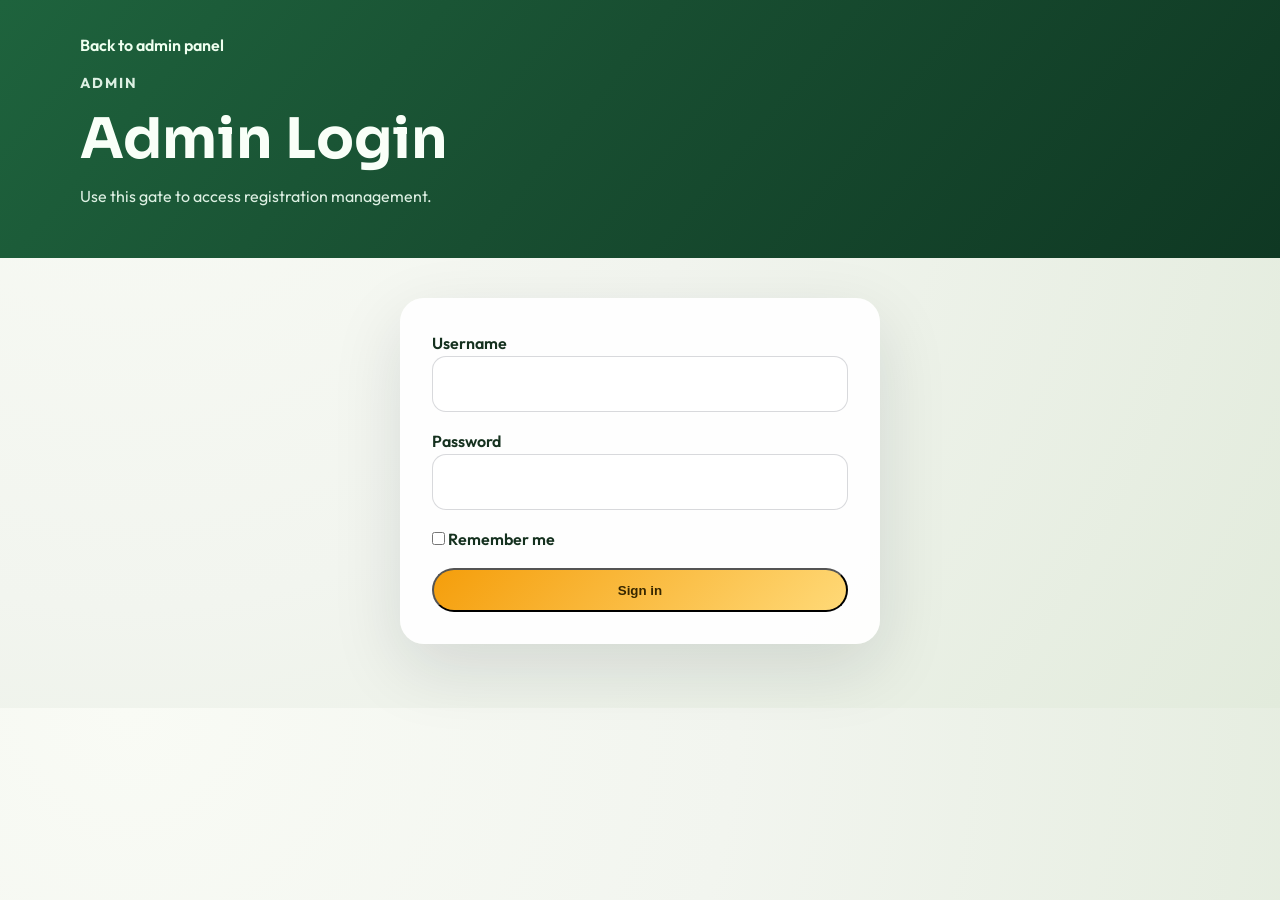
<file: admin-event-manager.html>
<!DOCTYPE html>
<html lang="en">
<head>
	<meta charset="UTF-8">
	<meta name="viewport" content="width=device-width, initial-scale=1.0">
	<title>Event Manager - KUET Adventure Club</title>
	<link rel="preconnect" href="https://fonts.googleapis.com">
	<link rel="preconnect" href="https://fonts.gstatic.com" crossorigin>
	<link href="https://fonts.googleapis.com/css2?family=Outfit:wght@300;400;500;600;700;800&family=Sora:wght@500;600;700&display=swap" rel="stylesheet">
	<link rel="stylesheet" href="p29.css">
	<style>
		.manager-grid {
			display: grid;
			gap: 1rem;
		}
		.manager-form {
			display: grid;
			gap: 0.85rem;
		}
		.manager-form textarea,
		.manager-form input,
		.manager-form select {
			width: 100%;
			padding: 0.8rem 0.9rem;
			border-radius: 12px;
			border: 1px solid rgba(15, 23, 42, 0.16);
			font: inherit;
		}
		.manager-form input[type="checkbox"] {
			width: auto;
			accent-color: #f59e0b;
			vertical-align: middle;
		}
		.manager-form input:focus,
		.manager-form textarea:focus,
		.manager-form select:focus {
			outline: 2px solid rgba(245, 158, 11, 0.28);
			outline-offset: 1px;
			border-color: rgba(245, 158, 11, 0.75);
			box-shadow: 0 0 0 4px rgba(245, 158, 11, 0.12);
		}
		.manager-actions {
			display: flex;
			gap: 0.6rem;
			flex-wrap: wrap;
		}
		.manager-table-wrap {
			overflow-x: auto;
		}
		.manager-table {
			width: 100%;
			border-collapse: collapse;
			margin-top: 0.75rem;
		}
		.manager-table th,
		.manager-table td {
			padding: 0.65rem 0.75rem;
			border-bottom: 1px solid rgba(15, 23, 42, 0.08);
			text-align: left;
			vertical-align: top;
		}
		.manager-table th {
			background: rgba(16, 42, 67, 0.92);
			color: #fff;
		}
		.event-name.archived {
			color: #991b1b;
			text-decoration: line-through;
			text-decoration-thickness: 2px;
		}
		.row-actions {
			display: flex;
			gap: 0.35rem;
			flex-wrap: wrap;
		}
		.row-action {
			border: 0;
			border-radius: 999px;
			padding: 0.45rem 0.78rem;
			font: inherit;
			font-weight: 600;
			cursor: pointer;
		}
		.row-action.edit { background: #dbeafe; color: #1d4ed8; }
		.row-action.archive { background: #fee2e2; color: #991b1b; }
		.row-action.unarchive { background: #dcfce7; color: #166534; }
		.row-action.delete { background: #fecaca; color: #7f1d1d; }
		.row-action.register { background: #fef3c7; color: #92400e; text-decoration: none; display: inline-flex; align-items: center; }
	</style>
</head>
<body class="membership-page">
	<header class="page-hero">
		<div class="container page-hero-inner">
			<a href="admin.html" class="back-link">Back to admin panel</a>
			<p class="eyebrow">Admin</p>
			<h1>Event Manager</h1>
			<p>Create events, update details, upload a photo, archive expired events, or delete permanently.</p>
		</div>
	</header>

	<main class="container form-page-wrap">
		<section class="event-detail-card manager-grid">
			<div class="card">
				<h3 id="managerFormTitle">Add New Event</h3>
				<form id="eventManagerForm" class="manager-form">
					<input type="hidden" id="eventId">
					<div class="form-row">
						<label for="eventName">Event Name</label>
						<input id="eventName" required>
					</div>
					<div class="form-row">
						<label for="eventTitle">Title</label>
						<input id="eventTitle" required>
					</div>
					<div class="form-row">
						<label for="eventShortDescription">Short Description</label>
						<textarea id="eventShortDescription" rows="2" required></textarea>
					</div>
					<div class="form-row">
						<label for="eventSubtitle">Subtitle</label>
						<textarea id="eventSubtitle" rows="2" required></textarea>
					</div>
					<div class="form-row">
						<label for="eventOverview">Overview</label>
						<textarea id="eventOverview" rows="3" required></textarea>
					</div>
					<div class="form-row">
						<label for="eventDateUtc">Event Date</label>
						<input id="eventDateUtc" type="datetime-local" step="60">
					</div>
					<div class="form-row">
						<label for="eventDeadlineUtc">Registration Deadline</label>
						<input id="eventDeadlineUtc" type="datetime-local" step="60">
					</div>
					<div class="form-row">
						<label for="eventImageSrc">Photo URL / Path</label>
						<input id="eventImageSrc" placeholder="example: event-photo.webp or https://...">
					</div>
					<div class="form-row">
						<label for="eventImageFile">Or Upload Photo</label>
						<input id="eventImageFile" type="file" accept="image/*">
					</div>
					<div class="form-row">
						<label for="eventImageAlt">Photo Alt Text</label>
						<input id="eventImageAlt">
					</div>
					<div class="form-row">
						<label for="eventSchedule">Schedule (one line per item)</label>
						<textarea id="eventSchedule" rows="4"></textarea>
					</div>
					<div class="form-row">
						<label for="eventRequirements">Requirements (one line per item)</label>
						<textarea id="eventRequirements" rows="4"></textarea>
					</div>
					<div class="form-row">
						<label for="eventPayment">Payment (one line per item)</label>
						<textarea id="eventPayment" rows="4"></textarea>
					</div>
					<div class="form-row">
						<label><input id="eventArchived" type="checkbox"> Mark as archived</label>
					</div>
					<div class="manager-actions">
						<button type="submit" class="btn btn-primary" id="saveEventBtn">Save Event</button>
						<button type="button" class="btn btn-ghost" id="resetEventBtn">Reset Form</button>
					</div>
					<p class="form-status" id="managerStatus" aria-live="polite"></p>
				</form>
			</div>

			<div class="card">
				<h3>Existing Events</h3>
				<p>Expired events are shown with red strike-through. Archive means closed. Delete removes permanently.</p>
				<div class="manager-table-wrap">
					<table class="manager-table" aria-label="Event manager table">
						<thead>
							<tr>
								<th>Name</th>
								<th>Date</th>
								<th>Deadline</th>
								<th>Status</th>
								<th>Actions</th>
							</tr>
						</thead>
						<tbody id="eventManagerBody"></tbody>
					</table>
				</div>
			</div>
		</section>
	</main>

	<script src="admin-auth.js?v=20260609a"></script>
	<script src="copy-protect.js?v=20260523a"></script>
	<script src="api-client.js?v=20260523c"></script>
	<script>
		(function () {
			if (window.KUET_ADMIN_AUTH) {
				window.KUET_ADMIN_AUTH.requireAuth('admin-event-manager.html');
			}
		})();
	</script>
	<script>
		(function () {
			var eventsApiPath = "/api/events/catalog";
			var form = document.getElementById("eventManagerForm");
			var formTitle = document.getElementById("managerFormTitle");
			var status = document.getElementById("managerStatus");
			var body = document.getElementById("eventManagerBody");
			var resetBtn = document.getElementById("resetEventBtn");
			var imageFile = document.getElementById("eventImageFile");
			var idInput = document.getElementById("eventId");
			var nameInput = document.getElementById("eventName");
			var titleInput = document.getElementById("eventTitle");
			var shortInput = document.getElementById("eventShortDescription");
			var subtitleInput = document.getElementById("eventSubtitle");
			var overviewInput = document.getElementById("eventOverview");
			var dateInput = document.getElementById("eventDateUtc");
			var deadlineInput = document.getElementById("eventDeadlineUtc");
			var imageSrcInput = document.getElementById("eventImageSrc");
			var imageAltInput = document.getElementById("eventImageAlt");
			var scheduleInput = document.getElementById("eventSchedule");
			var requirementsInput = document.getElementById("eventRequirements");
			var paymentInput = document.getElementById("eventPayment");
			var archivedInput = document.getElementById("eventArchived");
			var eventCache = [];

			function splitLines(value) {
				return String(value || "").split(/\r?\n/).map(function (line) {
					return line.trim();
				}).filter(function (line) {
					return !!line;
				});
			}

			// Convert ISO/UTC string -> local YYYY-MM-DDTHH:MM for datetime-local input
			function toDateInputValue(value) {
				if (!value) {
					return "";
				}
				// Accept either ISO datetime or date-only (YYYY-MM-DD).
				if (typeof value === "string" && /^\d{4}-\d{2}-\d{2}$/.test(value)) {
					value = value + "T00:00:00";
				}
				var date = new Date(value);
				if (isNaN(date.getTime())) {
					return "";
				}
				// Use local date/time components so the browser's datetime-local control shows correct values
				var year = date.getFullYear();
				var month = String(date.getMonth() + 1).padStart(2, "0");
				var day = String(date.getDate()).padStart(2, "0");
				var hours = String(date.getHours()).padStart(2, "0");
				var minutes = String(date.getMinutes()).padStart(2, "0");
				return year + "-" + month + "-" + day + "T" + hours + ":" + minutes;
			}

			// Convert datetime-local (local time) -> ISO UTC string, return null for empty/invalid
			function fromDateInputValue(value) {
				if (!value) {
					return null;
				}
				// The browser provides a local date/time string like 'YYYY-MM-DDTHH:MM'.
				// Construct a Date using that local time and convert to ISO (UTC) for server storage.
				var parsed = new Date(value);
				if (isNaN(parsed.getTime())) {
					return null;
				}
				return parsed.toISOString();
			}

			function escapeHtml(value) {
				return String(value)
					.replace(/&/g, "&amp;")
					.replace(/</g, "&lt;")
					.replace(/>/g, "&gt;")
					.replace(/\"/g, "&quot;")
					.replace(/'/g, "&#39;");
			}

			function setStatus(message, isError) {
				status.textContent = message;
				status.style.color = isError ? "#991b1b" : "#166534";
			}

			function resetForm() {
				form.reset();
				idInput.value = "";
				formTitle.textContent = "Add New Event";
			}

			function buildPayload() {
				return {
					eventName: nameInput.value.trim(),
					title: titleInput.value.trim(),
					shortDescription: shortInput.value.trim(),
					subtitle: subtitleInput.value.trim(),
					overview: overviewInput.value.trim(),
					eventDateUtc: fromDateInputValue(dateInput.value),
					deadlineUtc: fromDateInputValue(deadlineInput.value),
					imageSrc: imageSrcInput.value.trim() || null,
					imageAlt: imageAltInput.value.trim() || null,
					schedule: splitLines(scheduleInput.value),
					requirements: splitLines(requirementsInput.value),
					payment: splitLines(paymentInput.value),
					isArchived: archivedInput.checked
				};
			}

			function fillForm(item) {
				idInput.value = item.id;
				nameInput.value = item.eventName || "";
				titleInput.value = item.title || "";
				shortInput.value = item.shortDescription || "";
				subtitleInput.value = item.subtitle || "";
				overviewInput.value = item.overview || "";
				dateInput.value = toDateInputValue(item.eventDateUtc);
				deadlineInput.value = toDateInputValue(item.deadlineUtc);
				imageSrcInput.value = item.imageSrc || "";
				imageAltInput.value = item.imageAlt || "";
				scheduleInput.value = Array.isArray(item.schedule) ? item.schedule.join("\n") : "";
				requirementsInput.value = Array.isArray(item.requirements) ? item.requirements.join("\n") : "";
				paymentInput.value = Array.isArray(item.payment) ? item.payment.join("\n") : "";
				archivedInput.checked = !!item.isArchived;
				formTitle.textContent = "Update Event";
			}

			function formatDate(value) {
				if (!value) {
					return "-";
				}
				var parsed = new Date(value);
				if (isNaN(parsed.getTime())) {
					return "-";
				}
				return parsed.toLocaleString();
			}

			function sortEvents(events) {
				return events.slice().sort(function (left, right) {
					var leftDate = left && left.eventDateUtc ? new Date(left.eventDateUtc).getTime() : Number.POSITIVE_INFINITY;
					var rightDate = right && right.eventDateUtc ? new Date(right.eventDateUtc).getTime() : Number.POSITIVE_INFINITY;
					if (leftDate !== rightDate) {
						return leftDate - rightDate;
					}
					return String(left && left.eventName ? left.eventName : "").localeCompare(String(right && right.eventName ? right.eventName : ""));
				});
			}

			function renderEvents(events) {
				if (!Array.isArray(events) || events.length === 0) {
					body.innerHTML = "<tr><td colspan='5'>No events found.</td></tr>";
					return;
				}

				body.innerHTML = events.map(function (item) {
					var statusText = item.isExpired ? "Expired (archived)" : (item.isArchived ? "Archived" : "Active");
					var nameClass = item.isArchived ? "event-name archived" : "event-name";
					var archiveAction = "<button type='button' class='row-action " + (item.isArchived ? "unarchive" : "archive") + "' data-action='" + (item.isArchived ? "unarchive" : "archive") + "' data-id='" + item.id + "'>" + (item.isArchived ? "Unarchive" : "Archive") + "</button>";
					if (item.isExpired) {
						archiveAction = "<button type='button' class='row-action unarchive' disabled title='Expired events remain archived'>Expired</button>";
					}
					return "<tr>" +
						"<td><span class='" + nameClass + "'>" + escapeHtml(item.eventName) + "</span></td>" +
						"<td>" + escapeHtml(formatDate(item.eventDateUtc)) + "</td>" +
						"<td>" + escapeHtml(formatDate(item.deadlineUtc)) + "</td>" +
						"<td>" + escapeHtml(statusText) + "</td>" +
						"<td><div class='row-actions'>" +
							"<button type='button' class='row-action edit' data-action='edit' data-id='" + item.id + "'>Edit</button>" +
							archiveAction +
							"<a class='row-action register' href='register.html?event=" + encodeURIComponent(item.eventName) + "'>Event Register</a>" +
							"<button type='button' class='row-action delete' data-action='delete' data-id='" + item.id + "'>Delete</button>" +
						"</div></td>" +
					"</tr>";
				}).join("");
			}

			function upsertEventCache(item) {
				if (!item || item.id == null) {
					return;
				}

				var index = eventCache.findIndex(function (entry) {
					return String(entry.id) === String(item.id);
				});

				if (index >= 0) {
					eventCache[index] = item;
				} else {
					eventCache.push(item);
				}

				eventCache = sortEvents(eventCache);
				renderEvents(eventCache);
			}

			function loadEvents(silent) {
				if (!silent) {
					setStatus("Loading events...", false);
				}
				return window.KUET_API.requestJson(eventsApiPath + "?includeArchived=true")
					.then(function (events) {
						eventCache = Array.isArray(events) ? sortEvents(events) : [];
						renderEvents(eventCache);
						if (!silent) {
							if (!eventCache.length) {
								setStatus("No events yet. Add your first event.", false);
							} else {
								setStatus("Loaded " + eventCache.length + " event(s).", false);
							}
						}
					});
			}

			form.addEventListener("submit", function (event) {
				event.preventDefault();
				var payload = buildPayload();
				if (!payload.eventName || !payload.title || !payload.subtitle || !payload.overview || !payload.shortDescription) {
					setStatus("Please fill in all required fields.", true);
					return;
				}

				var id = idInput.value;
				var path = id ? eventsApiPath + "/" + encodeURIComponent(id) : eventsApiPath;
				var method = id ? "PUT" : "POST";
				setStatus("Saving event...", false);

				window.KUET_API.requestApi(path, {
					method: method,
					headers: { "Content-Type": "application/json" },
					body: JSON.stringify(payload)
				})
					.then(function (response) {
						if (!response.ok) {
							throw new Error("Save failed (status " + response.status + ").");
						}
						return response.json().then(function (savedItem) {
							if (savedItem && savedItem.id != null) {
								upsertEventCache(savedItem);
							}
							setStatus("Event saved successfully.", false);
							resetForm();
							loadEvents(true).catch(function () {
								// Keep the optimistic row visible if refresh fails.
							});
						});
					})
					.catch(function (error) {
						setStatus(error && error.message ? error.message : "Unable to save event.", true);
					});
			});

			resetBtn.addEventListener("click", function () {
				resetForm();
				setStatus("Form reset.", false);
			});

			imageFile.addEventListener("change", function () {
				if (!imageFile.files || !imageFile.files[0]) {
					return;
				}
				var reader = new FileReader();
				reader.onload = function () {
					imageSrcInput.value = String(reader.result || "");
				};
				reader.readAsDataURL(imageFile.files[0]);
			});

			body.addEventListener("click", function (event) {
				var button = event.target.closest("button[data-action]");
				if (!button) {
					return;
				}

				var id = button.getAttribute("data-id");
				var action = button.getAttribute("data-action");
				if (!id || !action) {
					return;
				}

				if (action === "edit") {
					window.KUET_API.requestJson(eventsApiPath + "/" + encodeURIComponent(id))
						.then(function (item) {
							fillForm(item);
							setStatus("Editing event: " + item.eventName, false);
						})
						.catch(function (error) {
							setStatus("Unable to load event: " + (error && error.message ? error.message : error), true);
						});
					return;
				}

				if (action === "delete") {
					if (!window.confirm("Delete this event permanently?")) {
						return;
					}
					window.KUET_API.requestApi(eventsApiPath + "/" + encodeURIComponent(id), { method: "DELETE" })
						.then(function (response) {
							if (response.status !== 204) {
								throw new Error("Delete failed.");
							}
							setStatus("Event deleted permanently.", false);
							if (String(idInput.value) === String(id)) {
								resetForm();
							}
							return loadEvents();
						})
						.catch(function (error) {
							setStatus("Unable to delete event: " + (error && error.message ? error.message : error), true);
						});
					return;
				}

				if (action === "archive" || action === "unarchive") {
					var method = action === "archive" ? "POST" : "DELETE";
					window.KUET_API.requestApi(eventsApiPath + "/" + encodeURIComponent(id) + "/archive", { method: method })
						.then(function (response) {
							if (response.status !== 204) {
								throw new Error((action === "archive" ? "Archive" : "Unarchive") + " failed.");
							}
							setStatus(action === "archive" ? "Event archived." : "Event unarchived.", false);
							return loadEvents();
						})
						.catch(function (error) {
							setStatus("Unable to update archive state: " + (error && error.message ? error.message : error), true);
						});
				}
			});

			loadEvents();
		})();
	</script>
</body>
</html>
</file>
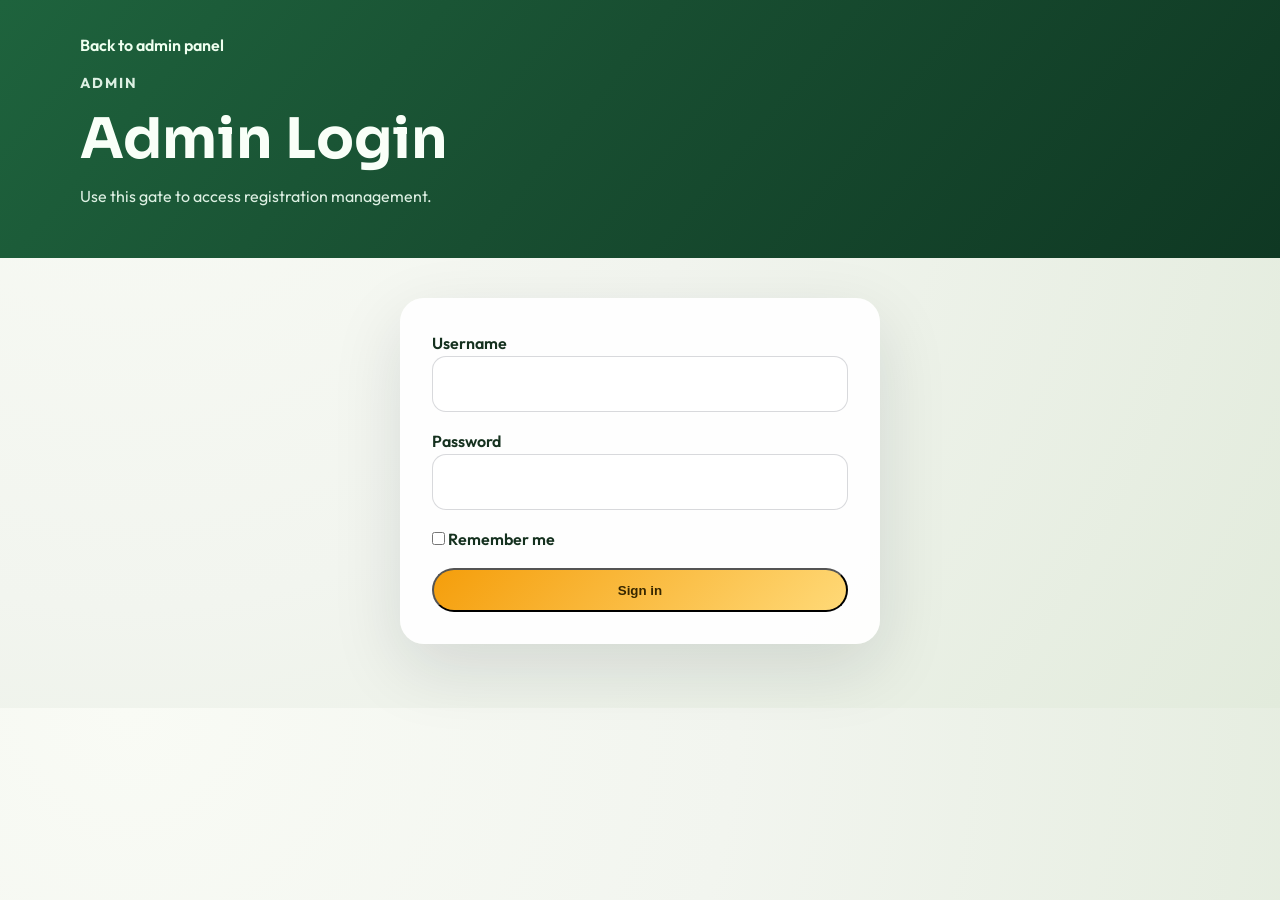
<file: admin-event-registration.html>
<!DOCTYPE html>
<html lang="en">
<head>
	<meta charset="UTF-8">
	<meta name="viewport" content="width=device-width, initial-scale=1.0">
	<title>Registration Details - KUET Adventure Club</title>
	<link rel="preconnect" href="https://fonts.googleapis.com">
	<link rel="preconnect" href="https://fonts.gstatic.com" crossorigin>
	<link href="https://fonts.googleapis.com/css2?family=Outfit:wght@300;400;500;600;700;800&family=Sora:wght@500;600;700&display=swap" rel="stylesheet">
	<link rel="stylesheet" href="p29.css">
	<style>
		.detail-shell {
			max-width: 920px;
			margin: 0 auto;
		}
		.detail-card {
			background: rgba(255, 255, 255, 0.95);
			border-radius: 26px;
			padding: 1.6rem;
			box-shadow: 0 24px 70px rgba(15, 23, 42, 0.12);
		}
		.detail-grid {
			display: grid;
			grid-template-columns: repeat(auto-fit, minmax(220px, 1fr));
			gap: 1rem;
			margin-top: 1rem;
		}
		.detail-item {
			background: rgba(15, 23, 42, 0.04);
			border-radius: 16px;
			padding: 0.95rem 1rem;
		}
		.detail-item label {
			display: block;
			font-size: 0.85rem;
			text-transform: uppercase;
			letter-spacing: 0.08em;
			color: rgba(15, 23, 42, 0.62);
			margin-bottom: 0.4rem;
		}
		.detail-item strong {
			font-size: 1.02rem;
			word-break: break-word;
		}
		.detail-actions {
			display: flex;
			gap: 0.75rem;
			flex-wrap: wrap;
			margin-top: 1.25rem;
		}
		.status-line {
			margin-top: 0.9rem;
			font-weight: 500;
		}
	</style>
</head>
<body class="membership-page">
	<header class="page-hero">
		<div class="container page-hero-inner">
			<a href="admin.html" class="back-link">Back to admin panel</a>
			<p class="eyebrow">Admin</p>
			<h1>Registration Details</h1>
			<p>View a single event registration and cancel it if needed.</p>
		</div>
	</header>

	<main class="container form-page-wrap detail-shell">
		<section class="detail-card">
			<p class="form-status" id="registrationStatus" aria-live="polite">Loading registration...</p>
			<h2 id="registrationTitle">Registration #</h2>
			<div class="detail-grid" id="registrationDetails"></div>
			<div class="detail-actions">
				<button type="button" class="btn btn-primary" id="deleteRegistrationBtn">Delete Registration</button>
				<a href="admin.html" class="btn btn-ghost">Back to dashboard</a>
			</div>
			<p class="status-line" id="registrationActionStatus" aria-live="polite"></p>
		</section>
	</main>

	<script src="api-client.js?v=20260523c"></script>
	<script src="copy-protect.js?v=20260523a"></script>
	<script src="admin-auth.js?v=20260609a"></script>
	<script>
		(function () {
			if (window.KUET_ADMIN_AUTH) {
				if (!window.KUET_ADMIN_AUTH.requireAuth('admin-event-registration.html' + window.location.search)) {
					return;
				}
			}

			var params = new URLSearchParams(window.location.search);
			var id = params.get("id");
			var title = document.getElementById("registrationTitle");
			var status = document.getElementById("registrationStatus");
			var details = document.getElementById("registrationDetails");
			var actionStatus = document.getElementById("registrationActionStatus");
			var deleteBtn = document.getElementById("deleteRegistrationBtn");
			var apiPath = "/api/event-registrations";

			if (!id) {
				status.textContent = "Missing registration id.";
				deleteBtn.disabled = true;
				return;
			}

			function escapeHtml(value) {
				return String(value)
					.replace(/&/g, "&amp;")
					.replace(/</g, "&lt;")
					.replace(/>/g, "&gt;")
					.replace(/\"/g, "&quot;")
					.replace(/'/g, "&#39;");
			}

			function renderRecord(row) {
				title.textContent = "Registration #" + row.id;
				status.textContent = row.eventName ? (row.eventName + " registration loaded.") : "Registration loaded.";

				details.innerHTML = [
					["Event", row.eventName],
					["Name", row.fullName],
					["Department", row.department],
					["Club ID", row.clubId],
					["Roll", row.roll],
					["Transaction ID", row.transactionId],
					["Submitted", row.submittedAtUtc]
				].map(function (pair) {
					return "<div class='detail-item'><label>" + escapeHtml(pair[0]) + "</label><strong>" + escapeHtml(pair[1] || "-") + "</strong></div>";
				}).join("");
			}

			window.KUET_API.requestJson(apiPath + "/" + encodeURIComponent(id))
				.then(function (row) {
					renderRecord(row);
				})
				.catch(function (error) {
					status.textContent = "Unable to load registration: " + (error && error.message ? error.message : error);
					deleteBtn.disabled = true;
				});

			deleteBtn.addEventListener("click", function () {
				if (!window.confirm("Delete registration #" + id + "? This cannot be undone.")) {
					return;
				}

				actionStatus.textContent = "Deleting...";
				window.KUET_API.requestApi(apiPath + "/" + encodeURIComponent(id), { method: "DELETE" })
					.then(function (response) {
						if (response.status !== 204) {
							throw new Error("Delete failed.");
						}
						actionStatus.textContent = "Registration deleted.";
						deleteBtn.disabled = true;
						setTimeout(function () {
							window.location.href = "admin.html";
						}, 700);
					})
					.catch(function (error) {
						actionStatus.textContent = "Unable to delete registration: " + (error && error.message ? error.message : error);
					});
			});
		})();
	</script>
</body>
</html>
</file>
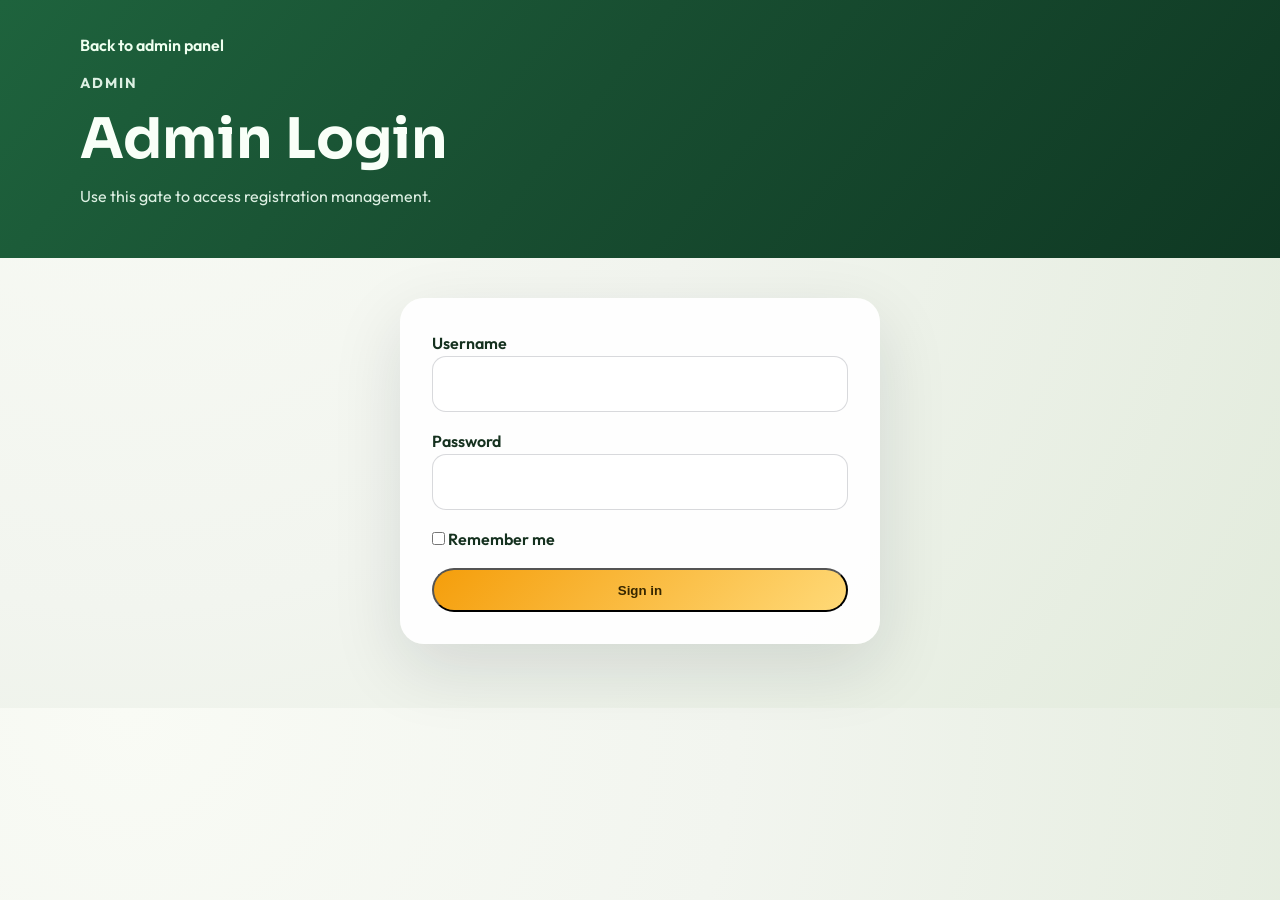
<file: admin-registrations.html>
<!DOCTYPE html>
<html lang="en">
<head>
	<meta charset="UTF-8">
	<meta name="viewport" content="width=device-width, initial-scale=1.0">
	<title>Registrations - KUET Adventure Club</title>
	<link rel="preconnect" href="https://fonts.googleapis.com">
	<link rel="preconnect" href="https://fonts.gstatic.com" crossorigin>
	<link href="https://fonts.googleapis.com/css2?family=Outfit:wght@300;400;500;600;700;800&family=Sora:wght@500;600;700&display=swap" rel="stylesheet">
	<link rel="stylesheet" href="p29.css">
	<style>
		.registrations-table-wrap {
			overflow-x: auto;
		}
		.registrations-table {
			width: 100%;
			border-collapse: collapse;
			background: rgba(255, 255, 255, 0.92);
			border-radius: 18px;
			overflow: hidden;
		}
		.registrations-table th,
		.registrations-table td {
			padding: 0.9rem 1rem;
			text-align: left;
			border-bottom: 1px solid rgba(15, 23, 42, 0.08);
			vertical-align: top;
		}
		.registrations-table .actions-cell {
			white-space: nowrap;
		}
		.registrations-table th {
			background: #102a43;
			color: #fff;
			font-weight: 600;
			white-space: nowrap;
		}
		.registrations-table tbody tr:nth-child(even) {
			background: rgba(15, 23, 42, 0.03);
		}
		.registrations-status {
			margin: 0 0 1rem;
			font-weight: 500;
		}
		.admin-toolbar {
			display: flex;
			justify-content: space-between;
			align-items: center;
			gap: 1rem;
			flex-wrap: wrap;
			margin-bottom: 1rem;
		}
		.logout-link {
			display: inline-flex;
			align-items: center;
			justify-content: center;
			padding: 0.7rem 1rem;
			border-radius: 999px;
			text-decoration: none;
			font-weight: 600;
			background: #102a43;
			color: #fff;
		}
		.row-action {
			border: 0;
			border-radius: 999px;
			padding: 0.5rem 0.85rem;
			font: inherit;
			font-weight: 600;
			cursor: pointer;
			margin-right: 0.35rem;
		}
		.row-action.view {
			background: #dbeafe;
			color: #1d4ed8;
		}
		.row-action.delete {
			background: #fee2e2;
			color: #b91c1c;
		}
	</style>
</head>
<body class="membership-page">
	<header class="page-hero">
		<div class="container page-hero-inner">
			<a href="admin.html" class="back-link">Back to admin panel</a>
			<p class="eyebrow">Admin</p>
			<h1>Submitted Registrations</h1>
			<p>Live membership requests loaded from the ASP.NET API.</p>
		</div>
	</header>

	<main class="container form-page-wrap">
		<section class="membership-form form-page-form">
				<div class="admin-toolbar">
					<p class="form-status registrations-status" id="authStatus" aria-live="polite">Checking admin access...</p>
					<a class="logout-link" href="#" id="logoutLink">Logout</a>
				</div>
			<p class="form-status registrations-status" id="registrationsStatus" aria-live="polite">Loading registrations...</p>
			<div class="registrations-table-wrap">
				<table class="registrations-table" aria-label="Membership registrations">
					<thead>
						<tr>
							<th>ID</th>
							<th>Name</th>
							<th>Type</th>
							<th>Department</th>
							<th>Roll / ID</th>
							<th>Batch</th>
							<th>Mailbox</th>
							<th>Phone</th>
							<th>Passport</th>
							<th>Status</th>
							<th>Member ID</th>
							<th>Submitted</th>
							<th>Actions</th>
						</tr>
					</thead>
					<tbody id="registrationsBody"></tbody>
				</table>
			</div>
		</section>
	</main>

	<script src="admin-auth.js?v=20260609a"></script>
	<script src="api-client.js?v=20260523c"></script>
	<script src="copy-protect.js?v=20260523a"></script>
	<script>
		(function () {
			var authStatus = document.getElementById("authStatus");
			var status = document.getElementById("registrationsStatus");
			var body = document.getElementById("registrationsBody");
			var logoutLink = document.getElementById("logoutLink");
			var apiPath = "/api/memberships";

			if (window.KUET_ADMIN_AUTH && !window.KUET_ADMIN_AUTH.requireAuth("admin-registrations.html")) {
				return;
			}

			authStatus.textContent = "Admin access granted.";
			logoutLink.addEventListener("click", function (event) {
				event.preventDefault();
				if (window.KUET_ADMIN_AUTH) {
					window.KUET_ADMIN_AUTH.clearAuthentication();
				}
				window.location.href = "AdminLogin.html";
			});

			function escapeHtml(value) {
				return String(value)
					.replace(/&/g, "&amp;")
					.replace(/</g, "&lt;")
					.replace(/>/g, "&gt;")
					.replace(/\"/g, "&quot;")
					.replace(/'/g, "&#39;");
			}

			function getRowDetails(row) {
				return [
					"Name: " + row.fullName,
					"Type: " + row.memberType,
					"Department: " + row.department,
					"Roll / ID: " + row.rollId,
					"Batch: " + row.batch,
					"Mailbox: " + row.mailbox,
					"Phone: " + row.phoneNumber,
					"Passport: " + (row.hasPassport ? "Yes" : "No"),
					"Status: " + (row.reviewStatus || "Pending"),
					"Member ID: " + (row.clubMemberId || "-"),
					"Submitted: " + (row.submittedAtUtc || ""),
					"Reviewed: " + (row.reviewedAtUtc || ""),
					"Message: " + (row.message || "")
				].join("\n");
			}

			function loadRows() {
				// Show which API hosts will be tried (helpful when debugging network issues)
				try {
					var candidates = window.KUET_API.getApiBaseCandidates();
					status.textContent = "Attempting: " + (Array.isArray(candidates) ? candidates.join(", ") : candidates);
				} catch (e) {
					// ignore if client helper not available
				}

				window.KUET_API.requestJson(apiPath)
					.then(function (rows) {
						if (!Array.isArray(rows) || rows.length === 0) {
							status.textContent = "No registrations found yet.";
							body.innerHTML = "";
							return;
						}

						status.textContent = "Loaded " + rows.length + " registration(s).";
						body.innerHTML = rows.map(function (row) {
							return "<tr>" +
								"<td>" + escapeHtml(row.id) + "</td>" +
								"<td>" + escapeHtml(row.fullName) + "</td>" +
								"<td>" + escapeHtml(row.memberType) + "</td>" +
								"<td>" + escapeHtml(row.department) + "</td>" +
								"<td>" + escapeHtml(row.rollId) + "</td>" +
								"<td>" + escapeHtml(row.batch) + "</td>" +
								"<td>" + escapeHtml(row.mailbox) + "</td>" +
								"<td>" + escapeHtml(row.phoneNumber) + "</td>" +
								"<td>" + (row.hasPassport ? "Yes" : "No") + "</td>" +
								"<td>" + escapeHtml(row.reviewStatus || "Pending") + "</td>" +
								"<td>" + escapeHtml(row.clubMemberId || "-") + "</td>" +
								"<td>" + escapeHtml(row.submittedAtUtc || "") + "</td>" +
								"<td class='actions-cell'>" +
									"<button type='button' class='row-action view' data-action='view' data-id='" + escapeHtml(row.id) + "'>View</button>" +
									"<button type='button' class='row-action accept' data-action='accept' data-id='" + escapeHtml(row.id) + "'>Accept</button>" +
									"<button type='button' class='row-action delete' data-action='delete' data-id='" + escapeHtml(row.id) + "'>Delete</button>" +
								"</td>" +
								"</tr>";
						}).join("");
					})
					.catch(function (error) {
						status.textContent = "Unable to load registrations: " + (error && error.message ? error.message : error);
						body.innerHTML = "";
					});
			}

			body.addEventListener("click", function (event) {
				var button = event.target.closest("button[data-action]");
				if (!button) {
					return;
				}

				var id = button.getAttribute("data-id");
				var action = button.getAttribute("data-action");
				var row = button.closest("tr");

				if (action === "view") {
					window.KUET_API.requestJson(apiPath + "/" + encodeURIComponent(id))
						.then(function (data) {
							window.alert(getRowDetails(data));
						})
						.catch(function (error) {
							status.textContent = "Unable to load registration details: " + error.message;
						});
					return;
				}

				if (action === "accept") {
					var suggestedId = "KAC-" + String(id).padStart(4, "0");
					var clubMemberId = window.prompt("Enter club member ID to assign, or leave blank for auto-generate:", suggestedId);
					if (clubMemberId === null) {
						return;
					}

					window.KUET_API.requestApi(apiPath + "/" + encodeURIComponent(id) + "/accept", {
						method: "POST",
						headers: {
							"Content-Type": "application/json"
						},
						body: JSON.stringify({ clubMemberId: clubMemberId.trim() })
					})
						.then(function (response) {
							if (response.status !== 200) {
								throw new Error("Accept failed.");
							}
							loadRows();
						})
						.catch(function (error) {
							status.textContent = "Unable to accept registration: " + (error && error.message ? error.message : error);
						});
					return;
				}

				if (action === "delete") {
					if (!window.confirm("Delete registration #" + id + "? This cannot be undone.")) {
						return;
					}

					window.KUET_API.requestApi(apiPath + "/" + encodeURIComponent(id), { method: "DELETE" })
						.then(function (response) {
							if (response.status !== 204) {
								throw new Error("Delete failed.");
							}
							loadRows();
						})
						.catch(function (error) {
							status.textContent = "Unable to delete registration: " + error.message;
						});
				}
			});

			loadRows();
		})();
	</script>
</body>
</html>
</file>
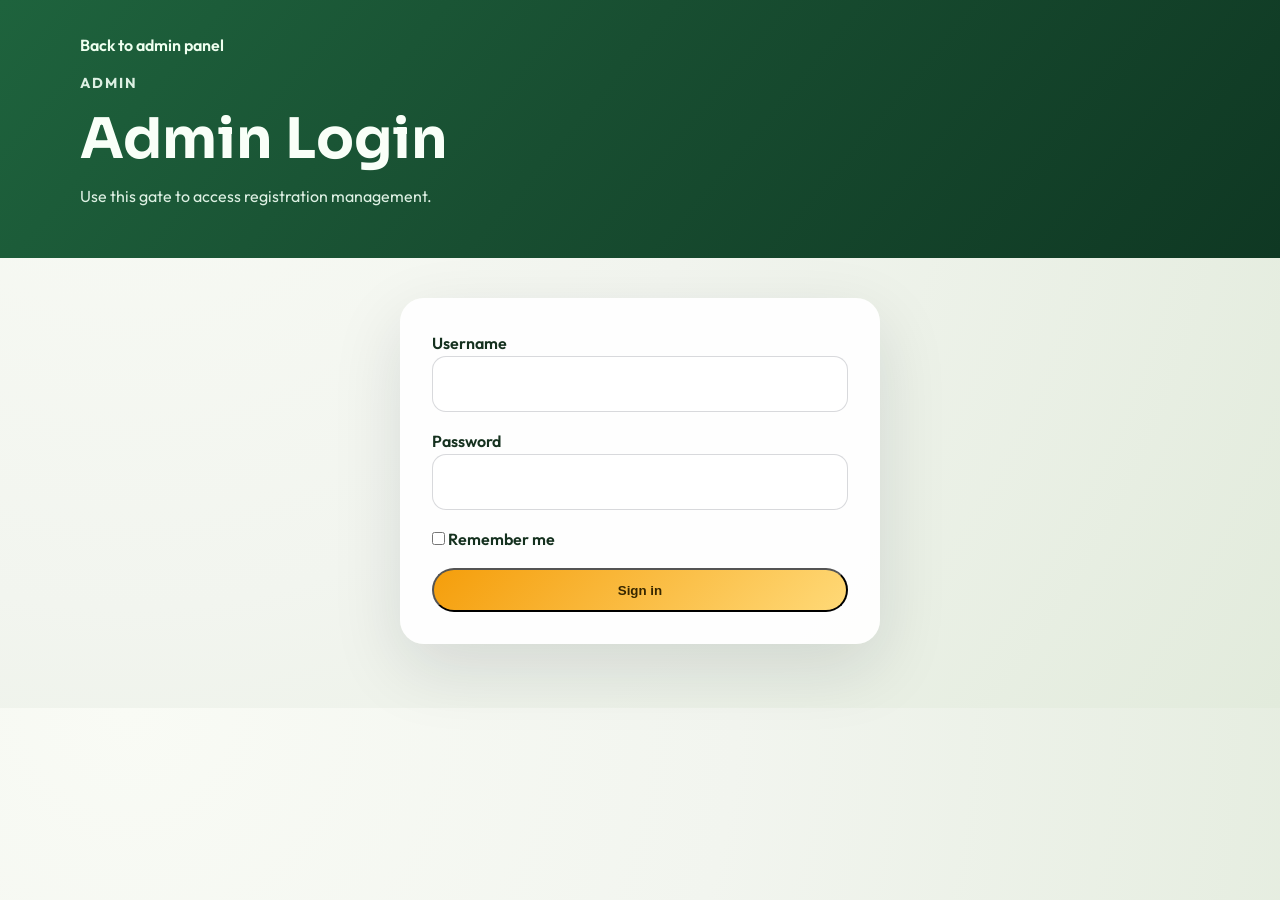
<file: admin.html>
<!DOCTYPE html>
<html lang="en">
<head>
	<meta charset="UTF-8">
	<meta name="viewport" content="width=device-width, initial-scale=1.0">
	<title>Admin Panel - KUET Adventure Club</title>
	<link rel="preconnect" href="https://fonts.googleapis.com">
	<link rel="preconnect" href="https://fonts.gstatic.com" crossorigin>
	<link href="https://fonts.googleapis.com/css2?family=Outfit:wght@300;400;500;600;700;800&family=Sora:wght@500;600;700&display=swap" rel="stylesheet">
	<link rel="stylesheet" href="p29.css">
	<style>
		.admin-controls { display: grid; gap: 1rem; }
		.admin-field { display: grid; gap: 0.45rem; }
		.admin-field label { font-weight: 600; }
		.admin-select {
			width: 100%;
			padding: 0.8rem 0.95rem;
			border-radius: 14px;
			border: 1px solid rgba(15, 23, 42, 0.16);
			font: inherit;
		}
		.admin-actions { display: flex; gap: 0.7rem; flex-wrap: wrap; }
		.admin-list { list-style: none; display: grid; gap: 0.5rem; margin-top: 0.8rem; }
		.admin-list li {
			background: rgba(15, 23, 42, 0.04);
			border-radius: 12px;
			padding: 0.6rem 0.8rem;
		}
		.archived-name {
			color: #991b1b;
			text-decoration: line-through;
			text-decoration-thickness: 2px;
		}
		.event-registration-table-wrap { overflow-x: auto; }
		.event-registration-table {
			width: 100%;
			border-collapse: collapse;
			margin-top: 0.75rem;
		}
		a.row-action {
			display: inline-flex;
			align-items: center;
			justify-content: center;
			text-decoration: none;
		}
		.event-registration-table th,
		.event-registration-table td {
			padding: 0.65rem 0.75rem;
			border-bottom: 1px solid rgba(15, 23, 42, 0.08);
			text-align: left;
			vertical-align: top;
		}
		.event-registration-table th {
			background: rgba(16, 42, 67, 0.92);
			color: #fff;
		}
		.count-badge {
			display: inline-flex;
			align-items: center;
			justify-content: center;
			min-width: 2.2rem;
			padding: 0.2rem 0.6rem;
			border-radius: 999px;
			background: #102a43;
			color: #fff;
			font-weight: 700;
			margin-left: 0.4rem;
		}
		.event-summary-list { margin-top: 0.75rem; }
	</style>
</head>
<body class="membership-page">
	<header class="page-hero">
		<div class="container page-hero-inner">
			<a href="p29.html" class="back-link">Back to homepage</a>
			<p class="eyebrow">Admin</p>
			<h1>Event Control Options</h1>
			<p>Archive expired events, manage event details, open event registration, and review submitted registrations.</p>
		</div>
	</header>

	<main class="container form-page-wrap">
		<section class="event-detail-card">
			<div class="event-detail-grid">
				<div class="card">
					<h3>Archive / Unarchive Events</h3>
					<p>Expired events stay archived. Archived events are shown as red crossed names on homepage.</p>
					<div class="admin-controls">
						<div class="admin-field">
							<label for="eventArchiveSelect">Choose event</label>
							<select id="eventArchiveSelect" class="admin-select"></select>
						</div>
						<div class="admin-actions">
							<button type="button" class="btn btn-primary" id="archiveEventBtn">Archive</button>
							<button type="button" class="btn btn-primary" id="unarchiveEventBtn">Unarchive</button>
							<button type="button" class="btn btn-ghost" id="clearArchiveBtn">Clear Non-expired Archives</button>
						</div>
						<p class="form-status admin-note" id="archiveStatus" aria-live="polite"></p>
						<div>
							<strong>Archived events</strong>
							<ul class="admin-list" id="archivedEventList"></ul>
						</div>
						<a class="btn btn-ghost" href="admin-event-manager.html">Open Event Manager (Add/Update/Delete)</a>
					</div>
				</div>

				<div class="card">
					<h3>Update / Add / Delete Event</h3>
					<p>Use the dedicated page to update existing events, add new events, upload photo, archive, or delete permanently.</p>
					<a class="btn btn-primary" href="admin-event-manager.html">Go to Event Manager Page</a>
				</div>

				<div class="card">
					<h3>Manage Registrations</h3>
					<p>Review submitted club memberships and approve or delete requests.</p>
					<a class="btn btn-primary" href="admin-registrations.html">View Registrations</a>
				</div>

				<div class="card">
					<h3>Event Registrations</h3>
					<p>Choose an event to view registration rows and delete submitted registrations from this panel.</p>
					<div class="admin-controls">
						<div class="admin-field">
							<label for="eventRegistrationSelect">Choose event</label>
							<select id="eventRegistrationSelect" class="admin-select"></select>
						</div>
						<p class="form-status admin-note" id="eventRegistrationStatus" aria-live="polite"></p>
						<div>
							<strong>Event counts</strong>
							<ul class="admin-list event-summary-list" id="eventRegistrationSummary"></ul>
						</div>
						<div>
							<strong id="eventRegistrationHeading">Selected event registrations</strong>
							<div class="event-registration-table-wrap">
								<table class="event-registration-table" aria-label="Event registrations">
									<thead>
										<tr>
											<th>ID</th>
											<th>Name</th>
											<th>Club ID</th>
											<th>Roll</th>
											<th>Txn</th>
											<th>Submitted</th>
											<th>Actions</th>
										</tr>
									</thead>
									<tbody id="eventRegistrationBody"></tbody>
								</table>
							</div>
						</div>
					</div>
				</div>
			</div>
		</section>
	</main>

	<script src="admin-auth.js?v=20260609a"></script>
	<script src="copy-protect.js?v=20260523a"></script>
	<script src="api-client.js?v=20260523c"></script>
	<script>
		(function () {
			if (window.KUET_ADMIN_AUTH) {
				window.KUET_ADMIN_AUTH.requireAuth('admin.html');
			}
		})();
	</script>
	<script>
		(function () {
			var eventsCatalogApiPath = "/api/events/catalog?includeArchived=true";
			var archiveByIdApiPath = "/api/events/catalog";
			var archiveClearApiPath = "/api/events/archived";
			var eventArchiveSelect = document.getElementById("eventArchiveSelect");
			var archiveBtn = document.getElementById("archiveEventBtn");
			var unarchiveBtn = document.getElementById("unarchiveEventBtn");
			var clearBtn = document.getElementById("clearArchiveBtn");
			var archiveStatus = document.getElementById("archiveStatus");
			var archivedList = document.getElementById("archivedEventList");
			var eventRegistrationSelect = document.getElementById("eventRegistrationSelect");
			var eventRegistrationStatus = document.getElementById("eventRegistrationStatus");
			var eventRegistrationSummary = document.getElementById("eventRegistrationSummary");
			var eventRegistrationBody = document.getElementById("eventRegistrationBody");
			var eventRegistrationHeading = document.getElementById("eventRegistrationHeading");
			var eventRegistrationsApiPath = "/api/event-registrations";
			var eventRegistrationSummaryApiPath = "/api/event-registrations/summary";
			var eventByName = Object.create(null);

			function escapeHtml(value) {
				return String(value)
					.replace(/&/g, "&amp;")
					.replace(/</g, "&lt;")
					.replace(/>/g, "&gt;")
					.replace(/\"/g, "&quot;")
					.replace(/'/g, "&#39;");
			}

			function loadEventOptions() {
				return window.KUET_API.requestJson(eventsCatalogApiPath)
					.then(function (events) {
						if (!Array.isArray(events)) {
							events = [];
						}

						eventByName = Object.create(null);
						events.forEach(function (item) {
							eventByName[item.eventName] = item;
						});

						var optionsHtml = "<option value=''>All events</option>" + events.map(function (item) {
							return "<option value='" + escapeHtml(item.eventName) + "'>" + escapeHtml(item.eventName) + "</option>";
						}).join("");

						eventArchiveSelect.innerHTML = optionsHtml;
						eventRegistrationSelect.innerHTML = optionsHtml;

						if (!events.length) {
							archiveStatus.textContent = "No events available. Add one from Event Manager.";
							eventRegistrationStatus.textContent = "No events available. Add one from Event Manager.";
							archivedList.innerHTML = "<li>None</li>";
							eventRegistrationBody.innerHTML = "";
							eventRegistrationSummary.innerHTML = "<li>No event registrations yet.</li>";
							return;
						}

						renderArchivedFromCatalog(events);
						refreshEventRegistrations();
					})
					.catch(function (error) {
						archiveStatus.textContent = "Unable to load events: " + (error && error.message ? error.message : error);
						eventRegistrationStatus.textContent = archiveStatus.textContent;
					});
			}

			function renderArchivedFromCatalog(events) {
				var archived = events.filter(function (item) { return !!item.isArchived; });
				if (!archived.length) {
					archiveStatus.textContent = "No archived events yet.";
					archivedList.innerHTML = "<li>None</li>";
					return;
				}

				archiveStatus.textContent = archived.length + " archived event(s).";
				archivedList.innerHTML = archived.map(function (item) {
					var label = item.isExpired ? item.eventName + " (expired)" : item.eventName;
					return "<li><span class='archived-name'>" + escapeHtml(label) + "</span></li>";
				}).join("");
			}

			function setArchiveState(archive) {
				var eventName = eventArchiveSelect.value;
				var selected = eventByName[eventName];
				if (!selected) {
					archiveStatus.textContent = "Select an event first.";
					return;
				}

				window.KUET_API.requestApi(archiveByIdApiPath + "/" + encodeURIComponent(selected.id) + "/archive", {
					method: archive ? "POST" : "DELETE"
				})
					.then(function (response) {
						if (response.status !== 204) {
							throw new Error((archive ? "Archive" : "Unarchive") + " failed.");
						}
						return loadEventOptions();
					})
					.catch(function (error) {
						archiveStatus.textContent = "Unable to update archive state: " + (error && error.message ? error.message : error);
					});
			}

			function clearArchived() {
				window.KUET_API.requestApi(archiveClearApiPath, { method: "DELETE" })
					.then(function (response) {
						if (response.status !== 204) {
							throw new Error("Clear failed.");
						}
						return loadEventOptions();
					})
					.catch(function (error) {
						archiveStatus.textContent = "Unable to clear archives: " + (error && error.message ? error.message : error);
					});
			}

			function renderEventRegistrationSummary(summary) {
				if (!Array.isArray(summary) || summary.length === 0) {
					eventRegistrationSummary.innerHTML = "<li>No event registrations yet.</li>";
					return;
				}

				eventRegistrationSummary.innerHTML = summary.map(function (item) {
					var name = escapeHtml(item.eventName || item.EventName || "");
					var count = escapeHtml((item.count || item.Count || 0));
					var deleted = (item.deletedCount || item.DeletedCount || 0);
					var deletedHtml = deleted && deleted > 0 ? "<span class='count-badge' style='background:#b91c1c;margin-left:0.5rem'>D:" + escapeHtml(deleted) + "</span>" : "";
					return "<li><strong>" + name + "</strong><span class='count-badge'>" + count + "</span>" + deletedHtml + "</li>";
				}).join("");
			}

			function renderEventRegistrations(eventName) {
				eventRegistrationHeading.textContent = eventName ? (eventName + " registrations") : "All event registrations";
				eventRegistrationStatus.textContent = "Loading registrations...";

				var requestPath = eventName
					? eventRegistrationsApiPath + "?eventName=" + encodeURIComponent(eventName)
					: eventRegistrationsApiPath;

				return window.KUET_API.requestJson(requestPath)
					.then(function (rows) {
						if (!Array.isArray(rows) || rows.length === 0) {
							eventRegistrationStatus.textContent = "No registrations for this event yet.";
							eventRegistrationBody.innerHTML = "";
							return;
						}

						eventRegistrationStatus.textContent = rows.length + " registration(s).";
						eventRegistrationBody.innerHTML = rows.map(function (row) {
							return "<tr>" +
								"<td>" + escapeHtml(row.id) + "</td>" +
								"<td>" + escapeHtml(row.fullName) + "</td>" +
								"<td>" + escapeHtml(row.clubId) + "</td>" +
								"<td>" + escapeHtml(row.roll) + "</td>" +
								"<td>" + escapeHtml(row.transactionId) + "</td>" +
								"<td>" + escapeHtml(row.submittedAtUtc || "") + "</td>" +
								"<td class='actions-cell'>" +
									"<a class='row-action view' href='admin-event-registration.html?id=" + encodeURIComponent(row.id) + "'>View</a>" +
									"<button type='button' class='row-action delete' data-event-action='delete' data-id='" + escapeHtml(row.id) + "'>Delete</button>" +
								"</td>" +
							"</tr>";
						}).join("");
					})
					.catch(function (error) {
						eventRegistrationStatus.textContent = "Unable to load event registrations: " + (error && error.message ? error.message : error);
						eventRegistrationBody.innerHTML = "";
					});
			}

			function refreshEventRegistrations() {
				var eventName = eventRegistrationSelect.value;
				return Promise.all([
					window.KUET_API.requestJson(eventRegistrationSummaryApiPath).then(function (summary) {
						renderEventRegistrationSummary(summary);
					}),
					renderEventRegistrations(eventName)
				]).catch(function (error) {
					eventRegistrationStatus.textContent = "Unable to load event registrations: " + (error && error.message ? error.message : error);
				});
			}

			archiveBtn.addEventListener("click", function () { setArchiveState(true); });
			unarchiveBtn.addEventListener("click", function () { setArchiveState(false); });
			clearBtn.addEventListener("click", clearArchived);

			eventRegistrationSelect.addEventListener("change", function () {
				refreshEventRegistrations();
			});

			eventRegistrationBody.addEventListener("click", function (event) {
				var button = event.target.closest("button[data-event-action]");
				if (!button) {
					return;
				}

				var id = button.getAttribute("data-id");
				if (!id) {
					return;
				}

				if (!window.confirm("Delete registration #" + id + "? This cannot be undone.")) {
					return;
				}

				window.KUET_API.requestApi(eventRegistrationsApiPath + "/" + encodeURIComponent(id), { method: "DELETE" })
					.then(function (response) {
						if (response.status !== 204) {
							throw new Error("Delete failed.");
						}
						refreshEventRegistrations();
					})
					.catch(function (error) {
						eventRegistrationStatus.textContent = "Unable to delete event registration: " + (error && error.message ? error.message : error);
					});
			});

			loadEventOptions();
		})();
	</script>
</body>
</html>
</file>
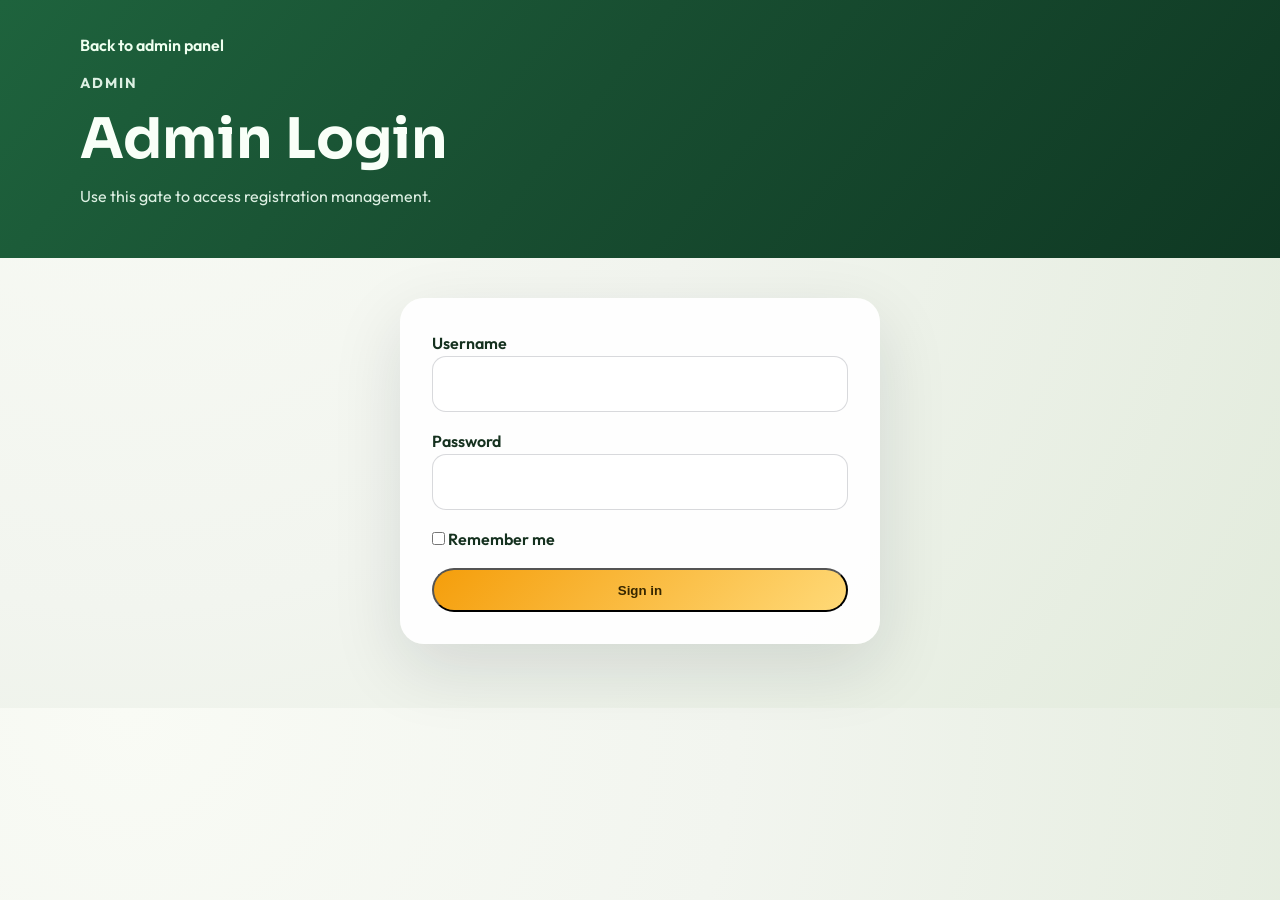
<file: AdminLogin.html>
<!DOCTYPE html>
<html lang="en">
<head>
	<meta charset="UTF-8">
	<meta name="viewport" content="width=device-width, initial-scale=1.0">
	<title>Admin Login - KUET Adventure Club</title>
	<link rel="preconnect" href="https://fonts.googleapis.com">
	<link rel="preconnect" href="https://fonts.gstatic.com" crossorigin>
	<link href="https://fonts.googleapis.com/css2?family=Outfit:wght@300;400;500;600;700;800&family=Sora:wght@500;600;700&display=swap" rel="stylesheet">
	<link rel="stylesheet" href="p29.css">
	<style>
		.login-shell {
			max-width: 480px;
			margin: 0 auto;
		}
		.login-card {
			background: rgba(255, 255, 255, 0.94);
			border-radius: 24px;
			padding: 2rem;
			box-shadow: 0 24px 70px rgba(15, 23, 42, 0.12);
		}
		.login-form {
			display: grid;
			gap: 1rem;
		}
		.login-form label {
			font-weight: 600;
		}
		.login-form input[type="text"],
		.login-form input[type="password"] {
			width: 100%;
			padding: 0.85rem 1rem;
			border: 1px solid rgba(15, 23, 42, 0.16);
			border-radius: 14px;
			font: inherit;
		}
		.login-options {
			display: flex;
			justify-content: space-between;
			align-items: center;
			gap: 1rem;
			flex-wrap: wrap;
		}
		.login-status {
			min-height: 1.4rem;
			font-weight: 500;
			color: #b91c1c;
		}
	</style>
</head>
<body class="membership-page">
	<header class="page-hero">
		<div class="container page-hero-inner">
			<a href="admin.html" class="back-link">Back to admin panel</a>
			<p class="eyebrow">Admin</p>
			<h1>Admin Login</h1>
			<p>Use this gate to access registration management.</p>
		</div>
	</header>

	<main class="container form-page-wrap">
		<section class="login-shell">
			<div class="login-card">
				<form id="adminLoginForm" class="login-form">
					<div>
						<label for="adminUser">Username</label>
						<input id="adminUser" name="adminUser" type="text" autocomplete="username" required>
					</div>
					<div>
						<label for="adminPass">Password</label>
						<input id="adminPass" name="adminPass" type="password" autocomplete="current-password" required>
					</div>
					<div class="login-options">
						<label><input id="rememberAdmin" type="checkbox"> Remember me</label>
						<span class="login-status" id="loginStatus" aria-live="polite"></span>
					</div>
					<button type="submit" class="btn btn-primary">Sign in</button>
				</form>
			</div>
		</section>
	</main>

	<script src="admin-auth.js?v=20260609a"></script>
	<script>
		(function () {
			var form = document.getElementById("adminLoginForm");
			var userInput = document.getElementById("adminUser");
			var passInput = document.getElementById("adminPass");
			var rememberInput = document.getElementById("rememberAdmin");
			var status = document.getElementById("loginStatus");
			var params = new URLSearchParams(window.location.search);
			var returnUrl = params.get("returnUrl") || "admin.html";

			if (window.KUET_ADMIN_AUTH && window.KUET_ADMIN_AUTH.isAuthenticated()) {
				window.location.replace(returnUrl);
				return;
			}

			form.addEventListener("submit", function (event) {
				event.preventDefault();

				var user = userInput.value.trim();
				var pass = passInput.value;

				if (user === "admin" && pass === "admin123") {
					if (window.KUET_ADMIN_AUTH) {
						window.KUET_ADMIN_AUTH.setAuthenticated(rememberInput.checked);
					}
					window.location.replace(returnUrl);
					return;
				}

				status.textContent = "Invalid admin credentials.";
			});
		})();
	</script>
	<script src="copy-protect.js?v=20260523a"></script>
</body>
</html>
</file>
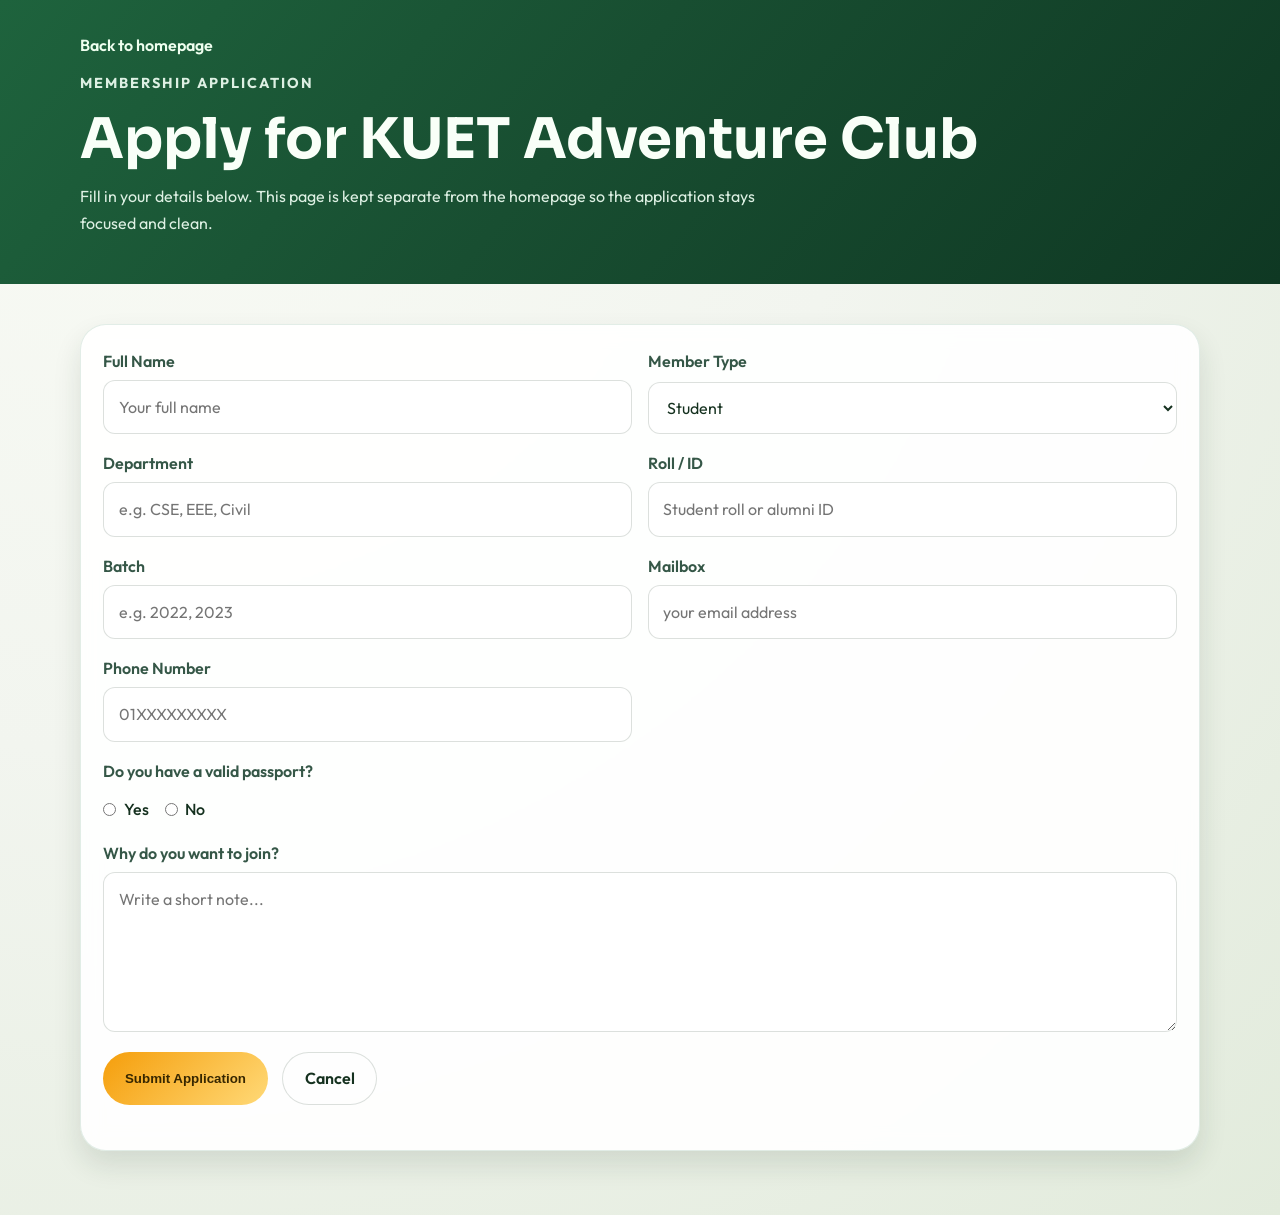
<file: membership.html>
<!DOCTYPE html>
<html lang="en">
<head>
	<meta charset="UTF-8">
	<meta name="viewport" content="width=device-width, initial-scale=1.0">
	<title>KUET Adventure Club - Membership Form</title>
	<link rel="preconnect" href="https://fonts.googleapis.com">
	<link rel="preconnect" href="https://fonts.gstatic.com" crossorigin>
	<link href="https://fonts.googleapis.com/css2?family=Outfit:wght@300;400;500;600;700;800&family=Sora:wght@500;600;700&display=swap" rel="stylesheet">
	<link rel="stylesheet" href="p29.css">
</head>
<body class="membership-page">
	<header class="page-hero">
		<div class="container page-hero-inner">
			<a href="p29.html" class="back-link">Back to homepage</a>
			<p class="eyebrow">Membership Application</p>
			<h1>Apply for KUET Adventure Club</h1>
			<p>
				Fill in your details below. This page is kept separate from the homepage so the application stays focused and clean.
			</p>
		</div>
	</header>

	<main class="container form-page-wrap">
		<form class="membership-form form-page-form" id="membershipForm" action="#" method="post" novalidate autocomplete="off">
			<div class="form-grid">
				<div class="form-row">
					<label for="fullName">Full Name</label>
					<input type="text" id="fullName" name="fullName" placeholder="Your full name" required autocomplete="off" spellcheck="false">
				</div>
				<div class="form-row">
					<label for="memberType">Member Type</label>
					<select id="memberType" name="memberType" required autocomplete="off">
						<option value="student">Student</option>
						<option value="alumni">Alumni</option>
					</select>
				</div>
				<div class="form-row">
					<label for="department">Department</label>
					<input type="text" id="department" name="department" placeholder="e.g. CSE, EEE, Civil" required autocomplete="off" spellcheck="false" autocapitalize="off">
				</div>
				<div class="form-row">
					<label for="rollId">Roll / ID</label>
					<input type="text" id="rollId" name="rollId" placeholder="Student roll or alumni ID" required autocomplete="off" spellcheck="false" autocapitalize="off">
				</div>
				<div class="form-row">
					<label for="batch">Batch</label>
					<input type="text" id="batch" name="batch" placeholder="e.g. 2022, 2023" required autocomplete="off" spellcheck="false" autocapitalize="off">
				</div>
				<div class="form-row">
					<label for="mailbox">Mailbox</label>
					<input type="email" id="mailbox" name="mailbox" placeholder="your email address" required autocomplete="off" spellcheck="false">
				</div>
				<div class="form-row">
					<label for="phoneNumber">Phone Number</label>
					<input type="tel" id="phoneNumber" name="phoneNumber" placeholder="01XXXXXXXXX" required autocomplete="off" spellcheck="false" inputmode="tel">
				</div>
				<div class="form-row full-width">
					<span class="form-label">Do you have a valid passport?</span>
					<div class="radio-group">
						<label><input type="radio" name="passport" value="yes" required> Yes</label>
						<label><input type="radio" name="passport" value="no" required> No</label>
					</div>
				</div>
				<div class="form-row full-width">
					<label for="message">Why do you want to join?</label>
					<textarea id="message" name="message" rows="5" placeholder="Write a short note..." required autocomplete="off" spellcheck="false"></textarea>
				</div>
			</div>
			<div class="form-actions">
				<button type="submit" class="btn btn-primary form-submit">Submit Application</button>
				<a href="p29.html" class="btn btn-ghost form-cancel">Cancel</a>
			</div>
			<p class="form-status" id="formStatus" aria-live="polite"></p>
		</form>
	</main>
	<script src="copy-protect.js?v=20260523a"></script>
	<script src="api-client.js?v=20260523c"></script>
	<script src="p29.js?v=20260523d"></script>
</body>
</html>
</file>
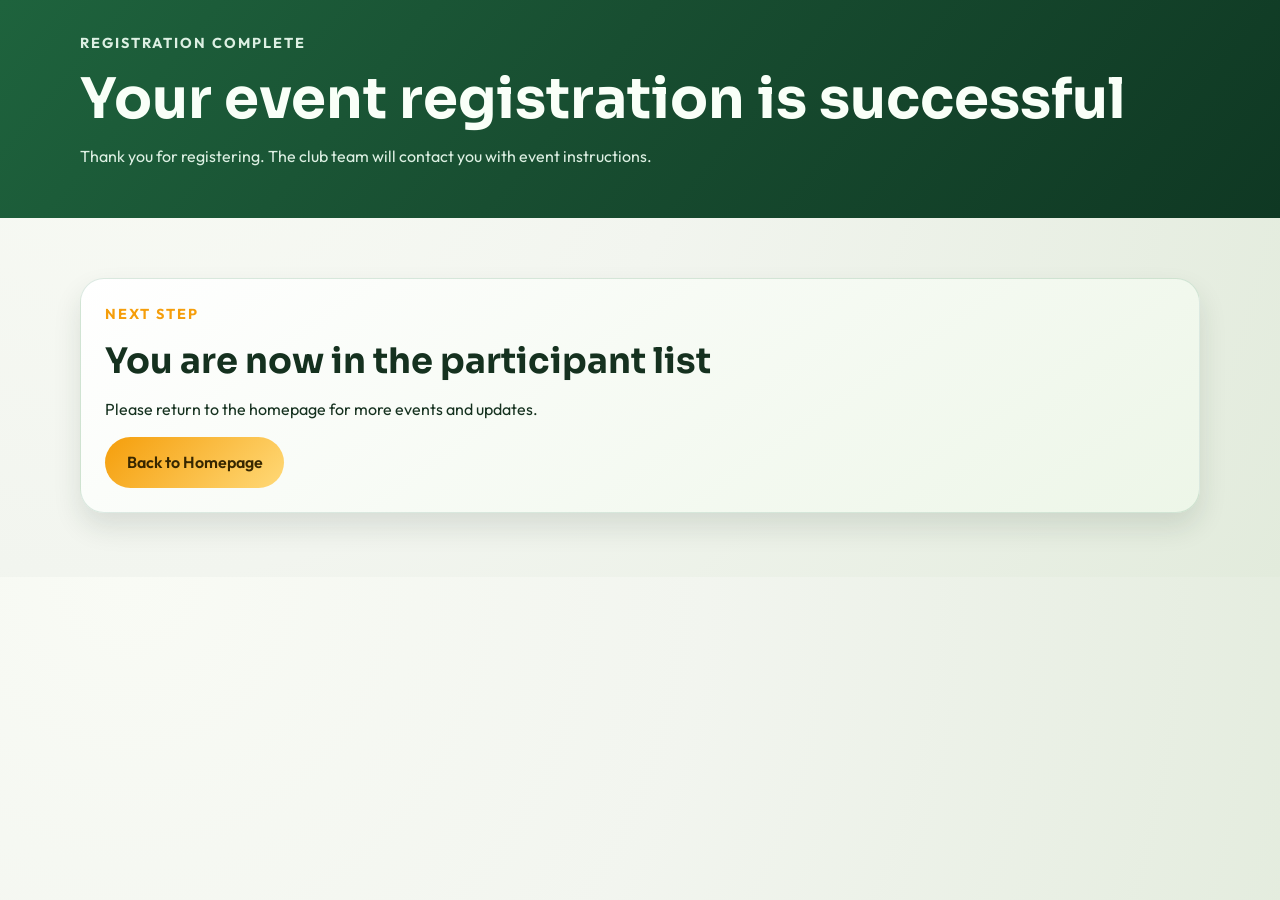
<file: register-success.html>
<!DOCTYPE html>
<html lang="en">
<head>
	<meta charset="UTF-8">
	<meta name="viewport" content="width=device-width, initial-scale=1.0">
	<title>Registration Successful - KUET Adventure Club</title>
	<link rel="preconnect" href="https://fonts.googleapis.com">
	<link rel="preconnect" href="https://fonts.gstatic.com" crossorigin>
	<link href="https://fonts.googleapis.com/css2?family=Outfit:wght@300;400;500;600;700;800&family=Sora:wght@500;600;700&display=swap" rel="stylesheet">
	<link rel="stylesheet" href="p29.css">
</head>
<body class="membership-page">
	<header class="page-hero">
		<div class="container page-hero-inner">
			<p class="eyebrow">Registration Complete</p>
			<h1>Your event registration is successful</h1>
			<p>
				Thank you for registering. The club team will contact you with event instructions.
			</p>
		</div>
	</header>

	<main class="container form-page-wrap">
		<div class="success-panel">
			<p class="eyebrow">Next Step</p>
			<h2>You are now in the participant list</h2>
			<p>Please return to the homepage for more events and updates.</p>
			<div class="success-actions">
				<a href="p29.html" class="btn btn-primary">Back to Homepage</a>
			</div>
		</div>
	</main>
	<script src="copy-protect.js?v=20260523a"></script>
</body>
</html>
</file>
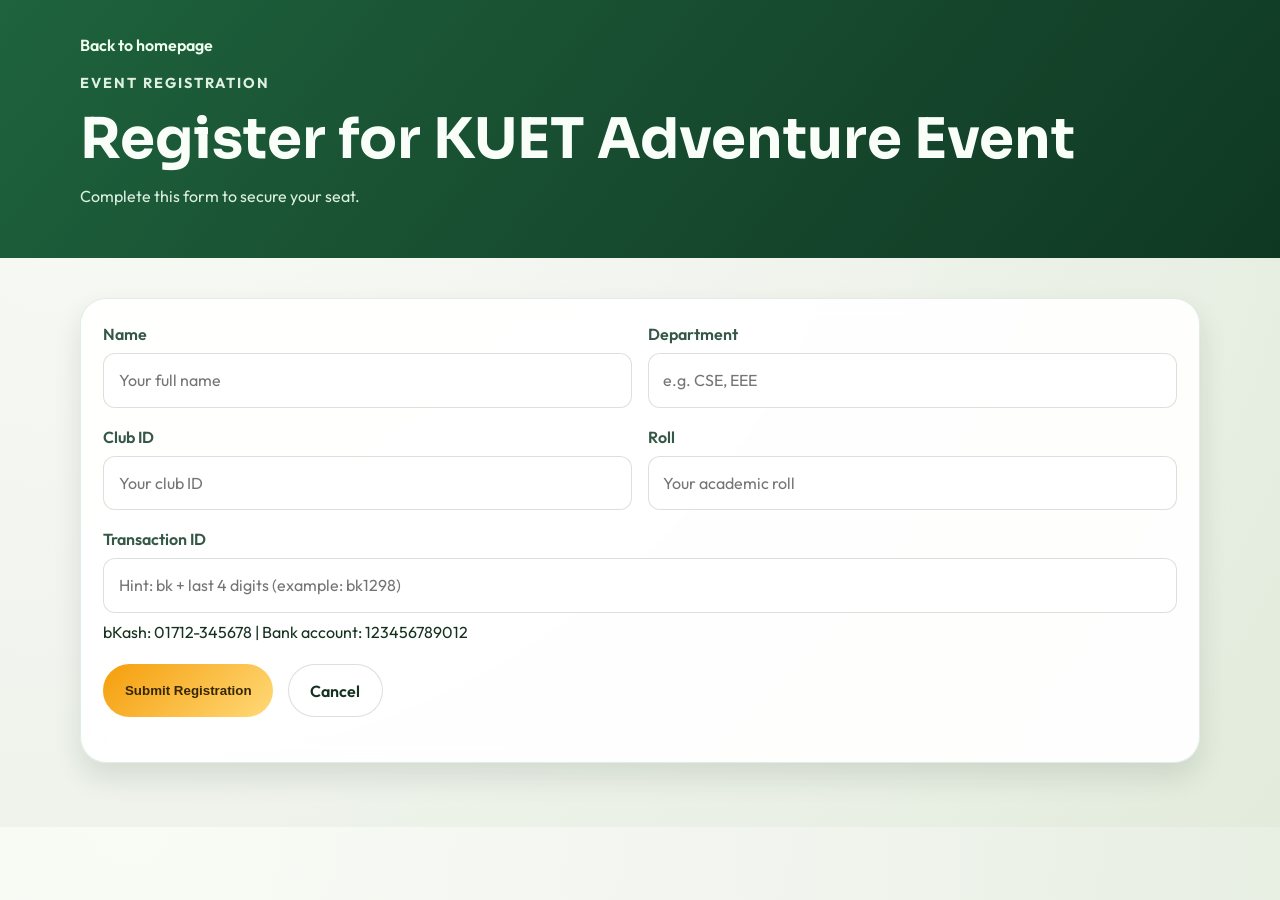
<file: register.html>
<!DOCTYPE html>
<html lang="en">
<head>
	<meta charset="UTF-8">
	<meta name="viewport" content="width=device-width, initial-scale=1.0">
	<title>Event Registration - KUET Adventure Club</title>
	<link rel="preconnect" href="https://fonts.googleapis.com">
	<link rel="preconnect" href="https://fonts.gstatic.com" crossorigin>
	<link href="https://fonts.googleapis.com/css2?family=Outfit:wght@300;400;500;600;700;800&family=Sora:wght@500;600;700&display=swap" rel="stylesheet">
	<link rel="stylesheet" href="p29.css">
</head>
<body class="membership-page">
	<header class="page-hero">
		<div class="container page-hero-inner">
			<a href="p29.html" class="back-link">Back to homepage</a>
			<p class="eyebrow">Event Registration</p>
			<h1 id="registerEventTitle">Register for KUET Adventure Event</h1>
			<p>
				Complete this form to secure your seat.
			</p>
		</div>
	</header>

	<main class="container form-page-wrap">
		<form class="membership-form form-page-form" id="eventRegisterForm" novalidate autocomplete="off">
			<input type="hidden" id="eventName" name="eventName">
			<div class="form-grid">
				<div class="form-row">
					<label for="regName">Name</label>
					<input type="text" id="regName" name="regName" placeholder="Your full name" required autocomplete="off">
				</div>
				<div class="form-row">
					<label for="regDepartment">Department</label>
					<input type="text" id="regDepartment" name="regDepartment" placeholder="e.g. CSE, EEE" required autocomplete="off" autocapitalize="off" spellcheck="false">
				</div>
				<div class="form-row">
					<label for="regClubId">Club ID</label>
					<input type="text" id="regClubId" name="regClubId" placeholder="Your club ID" required autocomplete="off" spellcheck="false">
				</div>
				<div class="form-row">
					<label for="regRoll">Roll</label>
					<input type="text" id="regRoll" name="regRoll" placeholder="Your academic roll" required autocomplete="off" spellcheck="false">
				</div>
				<div class="form-row full-width">
					<label for="regTxn">Transaction ID</label>
					<input type="text" id="regTxn" name="regTxn" placeholder="Hint: bk + last 4 digits (example: bk1298)" required autocomplete="off" autocapitalize="off" spellcheck="false">
					<p class="form-help">bKash: 01712-345678 | Bank account: 123456789012</p>
				</div>
			</div>
			<div class="form-actions">
				<button type="submit" class="btn btn-primary form-submit">Submit Registration</button>
				<a href="p29.html" class="btn btn-ghost form-cancel">Cancel</a>
			</div>
			<p class="form-status" id="eventRegisterStatus" aria-live="polite"></p>
		</form>
	</main>
	<script src="copy-protect.js?v=20260523a"></script>
	<script src="api-client.js?v=20260523c"></script>
	<script src="p29.js?v=20260523d"></script>
</body>
</html>
</file>
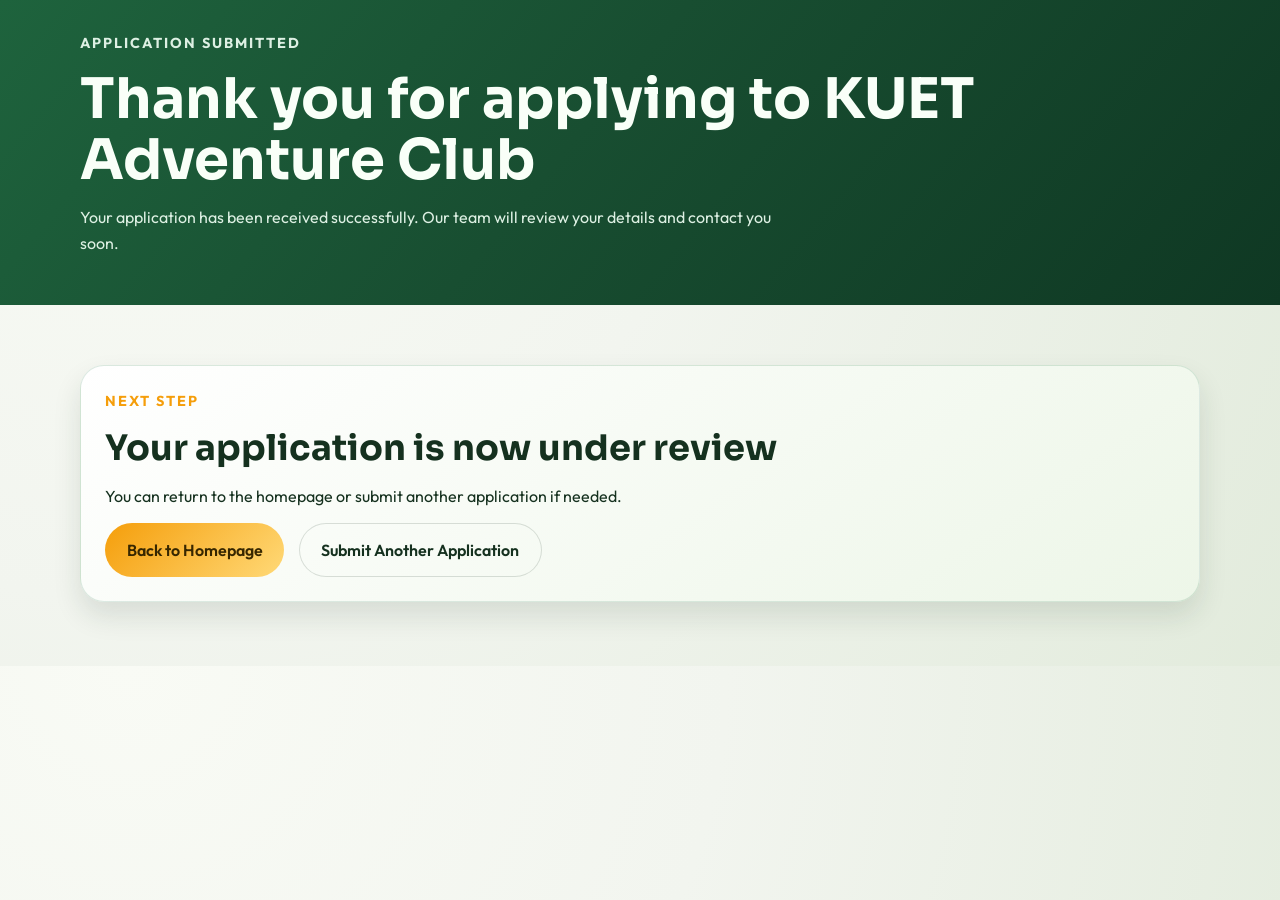
<file: success.html>
<!DOCTYPE html>
<html lang="en">
<head>
	<meta charset="UTF-8">
	<meta name="viewport" content="width=device-width, initial-scale=1.0">
	<title>Application Submitted - KUET Adventure Club</title>
	<link rel="preconnect" href="https://fonts.googleapis.com">
	<link rel="preconnect" href="https://fonts.gstatic.com" crossorigin>
	<link href="https://fonts.googleapis.com/css2?family=Outfit:wght@300;400;500;600;700;800&family=Sora:wght@500;600;700&display=swap" rel="stylesheet">
	<link rel="stylesheet" href="p29.css">
</head>
<body class="membership-page">
	<header class="page-hero">
		<div class="container page-hero-inner">
			<p class="eyebrow">Application Submitted</p>
			<h1>Thank you for applying to KUET Adventure Club</h1>
			<p>
				Your application has been received successfully. Our team will review your details and contact you soon.
			</p>
		</div>
	</header>

	<main class="container form-page-wrap">
		<div class="success-panel">
			<p class="eyebrow">Next Step</p>
			<h2>Your application is now under review</h2>
			<p>
				You can return to the homepage or submit another application if needed.
			</p>
			<div class="success-actions">
				<a href="p29.html" class="btn btn-primary">Back to Homepage</a>
				<a href="membership.html" class="btn btn-ghost form-cancel">Submit Another Application</a>
			</div>
		</div>
	</main>
	<script src="copy-protect.js?v=20260523a"></script>
</body>
</html>
</file>
<file: p29.css>
:root {
	--bg: #f2f5ef;
	--bg-alt: #dce7d7;
	--text: #15311f;
	--muted: #355747;
	--brand: #126a3a;
	--brand-dark: #0d4f2b;
	--accent: #f59e0b;
	--surface: #ffffff;
	--shadow: 0 14px 28px rgba(22, 46, 31, 0.12);
	--radius: 18px;
}

* {
	margin: 0;
	padding: 0;
	box-sizing: border-box;
	-webkit-user-select: none;
	-moz-user-select: none;
	-ms-user-select: none;
	user-select: none;
}

html {
	scroll-behavior: smooth;
}

body {
	font-family: "Outfit", sans-serif;
	color: var(--text);
	background: radial-gradient(circle at 10% 0%, #f9fbf5 0%, var(--bg) 45%, #e2ebdc 100%);
	line-height: 1.65;
}

.container {
	width: min(1120px, 92%);
	margin-inline: auto;
}

.hero {
	min-height: 92vh;
	background:
		linear-gradient(rgba(7, 28, 16, 0.62), rgba(7, 28, 16, 0.42)),
		repeating-linear-gradient(
			145deg,
			rgba(255, 255, 255, 0.06) 0,
			rgba(255, 255, 255, 0.06) 20px,
			transparent 20px,
			transparent 40px
		),
		linear-gradient(130deg, #1e633d 0%, #184e31 45%, #0f3823 100%);
	color: #f9fff8;
	display: grid;
	align-content: start;
}

.navbar {
	display: flex;
	justify-content: space-between;
	align-items: center;
	padding: 1.25rem 0;
}

.brand {
	display: flex;
	align-items: center;
	gap: 0.75rem;
	text-decoration: none;
}

.brand-badge {
	width: 46px;
	height: 46px;
	border-radius: 50%;
	background: linear-gradient(135deg, var(--accent), #ffe29c);
	color: #2f2103;
	font-family: "Sora", sans-serif;
	font-weight: 700;
	display: grid;
	place-items: center;
}

.brand-text {
	color: #f6fff4;
	font-family: "Sora", sans-serif;
	font-weight: 600;
	letter-spacing: 0.2px;
}

.nav-links {
	display: flex;
	gap: 1.15rem;
	list-style: none;
}

.nav-links a {
	color: #ecffeb;
	text-decoration: none;
	font-weight: 500;
	opacity: 0.92;
}

.nav-links a:hover {
	opacity: 1;
	color: #fff7d6;
}

.hero-content {
	margin-top: clamp(2rem, 9vw, 6rem);
	padding-bottom: 4.2rem;
	animation: rise 0.9s ease;
}

.hero-grid {
	display: grid;
	grid-template-columns: 1.2fr 0.8fr;
	gap: 1.6rem;
	align-items: center;
}

.hero-copy {
	max-width: 740px;
}

.hero-photo-wrap {
	margin: 0;
	border-radius: 24px;
	overflow: hidden;
	border: 3px solid rgba(255, 255, 255, 0.25);
	box-shadow: 0 18px 34px rgba(8, 28, 17, 0.34);
	transform: rotate(-1.2deg);
	justify-self: end;
	max-width: 390px;
	width: 100%;
}

.hero-photo {
	display: block;
	width: 100%;
	height: 100%;
	min-height: 300px;
	object-fit: cover;
}

.eyebrow {
	color: var(--accent);
	font-size: 0.9rem;
	text-transform: uppercase;
	letter-spacing: 2px;
	font-weight: 700;
}

.hero h1 {
	margin-top: 0.6rem;
	font-size: clamp(2rem, 5.8vw, 4.25rem);
	font-family: "Sora", sans-serif;
	line-height: 1.05;
}

.hero-title {
	position: relative;
	display: inline-block;
	isolation: isolate;
	animation: titlePop 900ms cubic-bezier(0.2, 1.1, 0.3, 1) both;
}

.hero-title span {
	position: relative;
	display: inline-block;
	z-index: 1;
	text-shadow: 0 0 0 rgba(255, 255, 255, 0.2);
	animation: titleGlow 2.8s ease-in-out infinite;
}

.hero-title::before,
.hero-title::after {
	content: "✦";
	position: absolute;
	color: #ff9cb3;
	font-size: clamp(0.95rem, 1.5vw, 1.2rem);
	text-shadow: 0 0 14px rgba(255, 226, 156, 0.85);
	opacity: 0.95;
	pointer-events: none;
	animation: sparkleFloat 2.8s ease-in-out infinite;
}

.hero-title::before {
	top: -0.55em;
	left: -0.75em;
}

.hero-title::after {
	right: -0.55em;
	bottom: 0.1em;
	animation-delay: 0.7s;
}

.hero-subtext {
	margin-top: 1rem;
	width: min(740px, 100%);
	color: #ddf0e3;
	font-size: clamp(1rem, 2vw, 1.2rem);
}

.hero-actions {
	margin-top: 1.8rem;
	display: flex;
	gap: 0.9rem;
	flex-wrap: wrap;
}

.btn {
	display: inline-flex;
	align-items: center;
	justify-content: center;
	text-decoration: none;
	border-radius: 999px;
	padding: 0.78rem 1.35rem;
	font-weight: 600;
	transition: transform 0.2s ease, background 0.2s ease;
}

.btn:hover {
	transform: translateY(-2px);
}

.btn.is-disabled {
	pointer-events: none;
	opacity: 0.6;
	filter: grayscale(0.2);
}

.btn-primary {
	background: linear-gradient(135deg, var(--accent), #ffd977);
	color: #372700;
}

.btn-ghost {
	border: 1.5px solid rgba(255, 255, 255, 0.4);
	color: #efffef;
	background: rgba(255, 255, 255, 0.04);
}

.section {
	padding: clamp(3.6rem, 9vw, 6.5rem) 0;
}

.section-alt {
	background: linear-gradient(145deg, var(--bg-alt), #e6efe1);
}

.event-item.is-archived {
	border: 1px solid rgba(185, 28, 28, 0.28);
	background: #fff5f5;
}

.event-item.is-archived h3 {
	color: #991b1b;
	text-decoration: line-through;
	text-decoration-thickness: 2px;
}

.event-item.is-archived .event-date {
	background: #fee2e2;
	color: #991b1b;
}

.event-archived-note {
	margin-top: 0.5rem;
	color: #991b1b;
	font-weight: 700;
}

.events-status {
	margin-top: 0.8rem;
	font-weight: 600;
	color: var(--muted);
}

.section-heading h2 {
	font-family: "Sora", sans-serif;
	margin-top: 0.35rem;
	font-size: clamp(1.5rem, 3.2vw, 2.35rem);
	line-height: 1.2;
}

.about-grid,
.activity-grid,
.contact-grid {
	margin-top: 1.7rem;
	display: grid;
	grid-template-columns: repeat(auto-fit, minmax(220px, 1fr));
	gap: 1rem;
}

.card,
.activity-card,
.contact-card,
.event-item {
	background: var(--surface);
	border-radius: var(--radius);
	padding: 1.1rem 1.05rem;
	box-shadow: var(--shadow);
}

.card h3,
.activity-card h3,
.contact-card h3,
.event-item h3 {
	font-family: "Sora", sans-serif;
	margin-bottom: 0.35rem;
}

.activity-card {
	border-top: 4px solid var(--brand);
}

.event-list {
	margin-top: 1.7rem;
	display: grid;
	gap: 1rem;
}

.event-actions {
	margin-top: 0.8rem;
	display: flex;
	gap: 0.6rem;
	flex-wrap: wrap;
}

.event-register-btn {
	border: none;
	cursor: pointer;
}

.event-view-btn {
	border: 1.5px solid rgba(18, 106, 58, 0.4);
	background: #f4faf1;
	color: var(--brand-dark);
}

.event-view-btn.is-active {
	background: #e8f5e3;
	border-color: rgba(18, 106, 58, 0.65);
	cursor: default;
}

.event-hero-photo-wrap {
	margin: 0 0 1rem;
	border-radius: 24px;
	overflow: hidden;
	border: 1px solid rgba(18, 106, 58, 0.14);
	box-shadow: var(--shadow);
}

.event-hero-photo {
	display: block;
	width: 100%;
	max-height: 360px;
	object-fit: cover;
}

.event-date {
	display: inline-block;
	margin-bottom: 0.35rem;
	background: #eaf4e7;
	color: var(--brand-dark);
	border-radius: 999px;
	padding: 0.2rem 0.75rem;
	font-size: 0.85rem;
	font-weight: 700;
}

.membership-grid {
	display: grid;
	grid-template-columns: 1fr 1.05fr;
	gap: 1.5rem;
	align-items: start;
}

.form-open-btn {
	margin: 1rem 0 1.1rem;
	border: none;
	cursor: pointer;
}

.join-list {
	list-style: none;
	display: grid;
	gap: 0.45rem;
}

.join-list li {
	background: #f4faf1;
	padding: 0.55rem 0.8rem;
	border-radius: 10px;
	border-left: 3px solid var(--brand);
}

.membership-form {
	background: rgba(255, 255, 255, 0.8);
	backdrop-filter: blur(8px);
	border: 1px solid rgba(18, 106, 58, 0.12);
	border-radius: 24px;
	padding: 1.25rem;
	box-shadow: var(--shadow);
	display: grid;
	gap: 0.95rem;
}

.form-row {
	display: grid;
	gap: 0.35rem;
}

.form-row label {
	font-weight: 600;
	color: var(--muted);
}

.form-label {
	font-weight: 600;
	color: var(--muted);
}

.form-row input,
.form-row select,
.form-row textarea {
	width: 100%;
	border: 1px solid rgba(21, 49, 31, 0.15);
	border-radius: 12px;
	padding: 0.82rem 0.9rem;
	font: inherit;
	background: #fff;
	color: var(--text);
	outline: none;
	transition: border-color 0.2s ease, box-shadow 0.2s ease;
}

.asp-input {
	width: 100%;
	border: 1px solid rgba(21, 49, 31, 0.15);
	border-radius: 12px;
	padding: 0.82rem 0.9rem;
	font: inherit;
	background: #fff;
	color: var(--text);
	outline: none;
}

.asp-grid {
	width: 100%;
	border-collapse: collapse;
	font-size: 0.92rem;
	overflow-x: auto;
	display: block;
}

.asp-grid th,
.asp-grid td {
	padding: 0.55rem;
	border: 1px solid rgba(18, 106, 58, 0.14);
	text-align: left;
	white-space: nowrap;
}

.asp-grid th {
	background: #edf7ea;
	font-family: "Sora", sans-serif;
}

.radio-group {
	display: flex;
	gap: 1rem;
	flex-wrap: wrap;
	padding: 0.4rem 0 0.1rem;
}

.radio-group label {
	display: inline-flex;
	align-items: center;
	gap: 0.45rem;
	font-weight: 500;
	color: var(--text);
}

.radio-group input {
	width: auto;
	accent-color: var(--brand);
}

.form-row input:focus,
.form-row select:focus,
.form-row textarea:focus {
	border-color: var(--brand);
	box-shadow: 0 0 0 3px rgba(18, 106, 58, 0.12);
}

.form-submit {
	justify-self: start;
	cursor: pointer;
	border: none;
}

.form-status {
	min-height: 1.4em;
	font-weight: 600;
	color: var(--brand-dark);
}

.success-panel {
	margin-top: 1.25rem;
	padding: 1.5rem;
	border-radius: 24px;
	background: linear-gradient(145deg, #ffffff, #edf6e8);
	border: 1px solid rgba(18, 106, 58, 0.14);
	box-shadow: var(--shadow);
	display: grid;
	gap: 0.9rem;
}

.success-panel h2 {
	font-family: "Sora", sans-serif;
	font-size: clamp(1.5rem, 3vw, 2.2rem);
	line-height: 1.15;
}

.success-actions {
	display: flex;
	gap: 0.9rem;
	flex-wrap: wrap;
}

.membership-preview {
	margin-top: 1rem;
}

.page-hero {
	background: linear-gradient(130deg, #1e633d 0%, #184e31 45%, #0f3823 100%);
	color: #f9fff8;
	padding: 2rem 0 3rem;
}

.page-hero-inner {
	display: grid;
	gap: 0.85rem;
}

.back-link {
	color: #efffef;
	text-decoration: none;
	font-weight: 600;
}

.back-link:hover {
	text-decoration: underline;
}

.page-hero h1 {
	font-family: "Sora", sans-serif;
	font-size: clamp(2rem, 5vw, 3.5rem);
	line-height: 1.08;
}

.page-hero p {
	max-width: 700px;
	color: #ddf0e3;
}

.form-page-wrap {
	padding: 2.5rem 0 4rem;
}

.detail-top-actions {
	margin-top: 0.55rem;
}

.event-detail-card {
	background: rgba(255, 255, 255, 0.92);
	border: 1px solid rgba(18, 106, 58, 0.14);
	border-radius: 24px;
	padding: 1.4rem;
	box-shadow: var(--shadow);
}

.event-detail-grid {
	display: grid;
	grid-template-columns: repeat(2, minmax(0, 1fr));
	gap: 1rem;
}

.event-detail-grid h2 {
	font-family: "Sora", sans-serif;
	font-size: clamp(1.2rem, 2.6vw, 1.55rem);
	margin-bottom: 0.45rem;
}

.event-detail-list {
	padding-left: 1.1rem;
	display: grid;
	gap: 0.35rem;
}

.form-page-form {
	padding: 1.4rem;
	border-radius: 26px;
	box-shadow: var(--shadow);
	background: rgba(255, 255, 255, 0.92);
	backdrop-filter: blur(10px);
}

.form-grid {
	display: grid;
	grid-template-columns: repeat(2, minmax(0, 1fr));
	gap: 1rem;
}

.full-width {
	grid-column: 1 / -1;
}

.form-actions {
	margin-top: 1.2rem;
	display: flex;
	gap: 0.9rem;
	flex-wrap: wrap;
}

.form-cancel {
	border: 1.5px solid rgba(21, 49, 31, 0.15);
	color: var(--text);
}

.form-page-wrap .membership-form {
	gap: 0;
}

.form-page-wrap .membership-form .form-row {
	margin-bottom: 0;
}

.footer {
	background: linear-gradient(145deg, #0f3d25, #0a2d1c);
	color: #d8eedc;
	padding: 1.1rem 0;
}

.footer-wrap {
	display: flex;
	justify-content: space-between;
	gap: 0.85rem;
	flex-wrap: wrap;
}

@keyframes rise {
	from {
		opacity: 0;
		transform: translateY(20px);
	}
	to {
		opacity: 1;
		transform: translateY(0);
	}
}

@keyframes titlePop {
	0% {
		opacity: 0;
		transform: scale(0.72) translateY(18px) rotate(-2deg);
		filter: blur(2px);
	}
	70% {
		opacity: 1;
		transform: scale(1.06) translateY(0) rotate(0deg);
		filter: blur(0);
	}
	100% {
		opacity: 1;
		transform: scale(1) translateY(0) rotate(0deg);
		filter: blur(0);
	}
}

@keyframes titleGlow {
	0%,
	100% {
		text-shadow:
			0 0 0 rgba(255, 255, 255, 0.2),
			0 0 10px rgba(255, 226, 156, 0.18);
	}
	50% {
		text-shadow:
			0 0 6px rgba(255, 255, 255, 0.45),
			0 0 18px rgba(255, 226, 156, 0.45),
			0 0 28px rgba(255, 226, 156, 0.22);
	}
}

@keyframes sparkleFloat {
	0%,
	100% {
		transform: translateY(0) scale(0.95) rotate(0deg);
		opacity: 0.75;
	}
	50% {
		transform: translateY(-10px) scale(1.2) rotate(18deg);
		opacity: 1;
	}
}

@media (max-width: 960px) {
	.hero-grid {
		grid-template-columns: 1fr;
	}

	.hero-photo-wrap {
		justify-self: start;
		max-width: 520px;
		transform: rotate(0deg);
	}

	.membership-grid {
		grid-template-columns: 1fr;
	}

	.nav-links {
		gap: 0.8rem;
		flex-wrap: wrap;
		justify-content: flex-end;
	}
}

@media (max-width: 640px) {
	.navbar {
		flex-direction: column;
		align-items: flex-start;
		gap: 0.9rem;
	}

	.nav-links {
		justify-content: flex-start;
	}

	.hero-content {
		margin-top: 1.4rem;
	}

	.form-submit {
		width: 100%;
	}

	.form-open-btn {
		width: 100%;
	}

	.hero-photo {
		min-height: 230px;
	}

	.btn {
		width: 100%;
	}

	.form-grid {
		grid-template-columns: 1fr;
	}

	.event-detail-grid {
		grid-template-columns: 1fr;
	}

	.form-actions .btn {
		width: 100%;
	}

	.success-actions .btn {
		width: 100%;
	}
}
</file>
